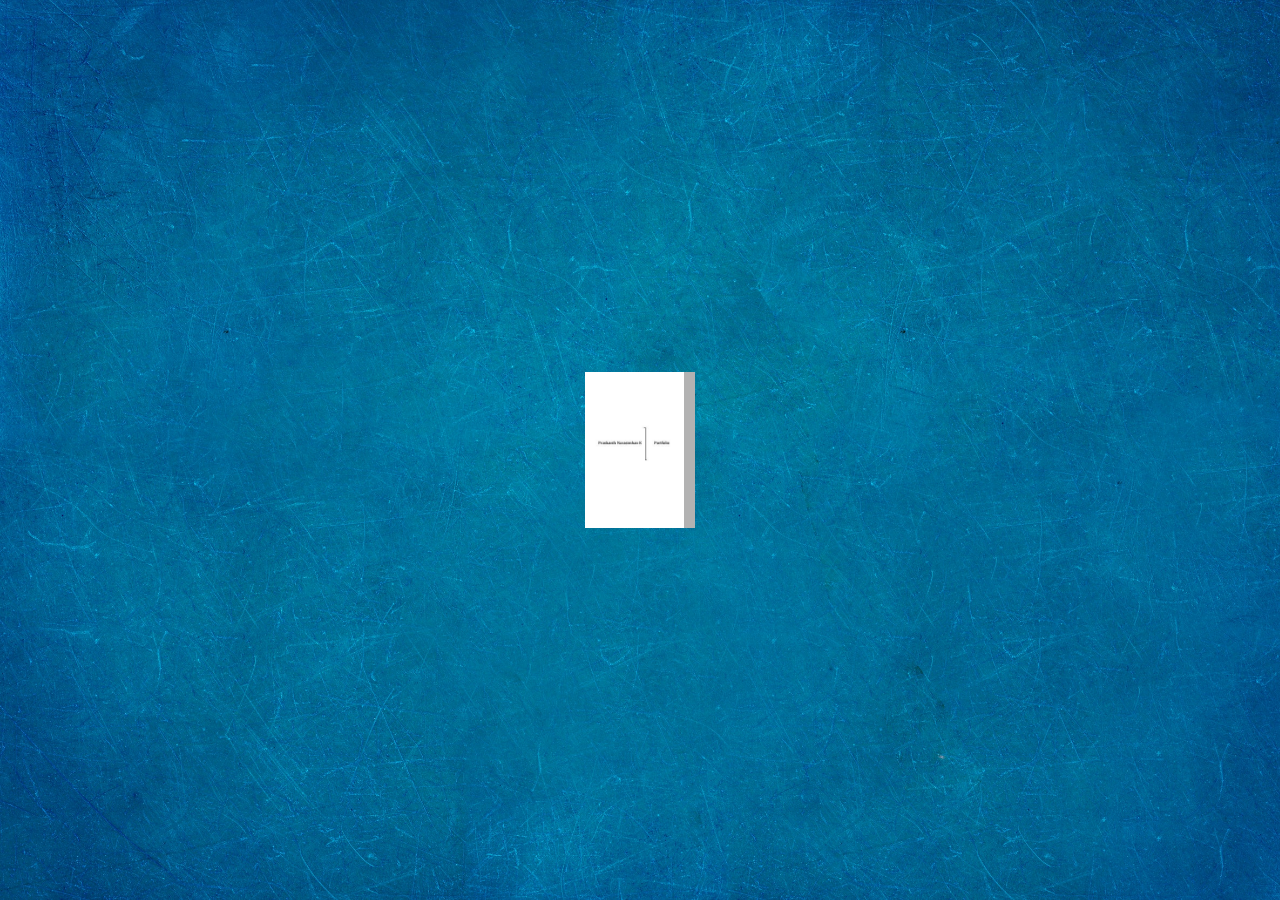
<file: flowpaper.html>
<!doctype html>
<html>
<head>
    <meta http-equiv="Content-Type" content="text/html; charset=utf-8" />
    <meta name="viewport" content="initial-scale=1,user-scalable=0,maximum-scale=1,width=device-width" />
    <meta content="IE=Edge" http-equiv="X-UA-Compatible" />
    <meta name="format-detection" content="telephone=no"/>
    <meta property="og:title" content="Prashanth_Portfolio" />
    <meta name="twitter:title" content="Prashanth_Portfolio" />
    <meta name="twitter:image:src" content="docs/Prashanth_portfolio.pdf_1_thumb.jpg" />
    <meta name="twitter:card" content="player">
    <meta name="twitter:player" content="">
    <meta name="twitter:player:width" content="400">
    <meta name="twitter:player:height" content="300">

    <meta property="og:url" content="" />
    <meta property="og:image" content="docs/Prashanth_portfolio.pdf_1_thumb.jpg" />    
    <meta property="og:image:width" content="119" /> 
    <meta property="og:image:height" content="168" /> 
    
    <style type="text/css" media="screen">
        html, body	{ height:100%; }
        body { margin:0; padding:0; overflow:auto; }
        #flashContent { display:none; }
    </style>
    <link rel="stylesheet" type="text/css" href="css/flowpaper.css" />
    
    <script type="text/javascript" src="js/jquery.min.js"></script>
    <script type="text/javascript" src="js/jquery.extensions.min.js"></script>
    <!--[if gte IE 10 | !IE ]><!-->
    <script type="text/javascript" src="js/three.min.js"></script>
    <!--<![endif]-->
    <script type="text/javascript" src="js/flowpaper.js"></script>
    <script type="text/javascript" src="js/flowpaper_handlers.js"></script>
    <title>Prashanth_Portfolio</title>
</head>
<body>
<div id="documentViewer" class="flowpaper_viewer" style="position:absolute;;width:100%;height:100%;background-color:#222222;;"></div>
<script type="text/javascript">
    // viewer start
    $('#documentViewer').FlowPaperViewer(
            { config : {
                PDFFile                 : 'docs/Prashanth_portfolio.pdf?reload=1550814441089',
                IMGFiles                : 'docs/Prashanth_portfolio.pdf_{page}.jpg?reload=1550814441089',
                HighResIMGFiles         : '',
                JSONFile                : 'docs/Prashanth_portfolio.pdf_{page}.bin?reload=1550814441089',
                JSONDataType            : 'lz',
                ThumbIMGFiles           : 'docs/Prashanth_portfolio.pdf_{page}_thumb.jpg?reload=1550814441089',
                SWFFile                 : '',
                FontsToLoad             : ["g_font_1","g_font_2","g_font_3","g_font_4","g_font_7","g_font_9","g_font_10","g_font_11","g_font_12","g_font_15","g_font_16"],

                Scale                   : 0.1,
                ZoomTransition          : 'easeOut',
                ZoomTime                : 0.4,
                ZoomInterval            : 0.1,
                FitPageOnLoad           : true,
                FitWidthOnLoad          : false,
                AutoAdjustPrintSize     : true,
                PrintPaperAsBitmap      : false,
                AutoDetectLinks         : false,
                ImprovedAccessibility   : false,
                FullScreenAsMaxWindow   : false,
                ProgressiveLoading      : false,
                MinZoomSize             : 0.1,
                MaxZoomSize             : 10,
                SearchMatchAll          : true,
                InitViewMode            : 'Zine',
                RTLMode                 : false,
                RenderingOrder          : 'html,html',
                StartAtPage             : 1,
                EnableWebGL             : true,
                PreviewMode             : '',
                PublicationTitle        : 'Prashanth_Portfolio',
                LinkTarget              : 'New window',
                MixedMode               : true,

                UIConfig                : 'UI_Zine.xml?reload=1550814441090',
                BrandingLogo            : '',
                BrandingUrl             : '',

                WMode                   : 'transparent',

                key                     : '#V2ZzcWBFX1pcSxhxAklEWFVeZw',
                TrackingNumber          : '',
                localeDirectory         : 'locale/',
                localeChain             : 'en_US'
            }}
    );
    // viewer end

    var url = window.location.href.toString();
    if(location.length==0){
        url = document.URL.toString();
    }
    if(url.indexOf("file:")>=0){
        jQuery('#documentViewer').html("<div style='position:relative;background-color:#ffffff;width:420px;font-family:Verdana;font-size:10pt;left:22%;top:20%;padding: 10px 10px 10px 10px;border-style:solid;border-width:5px;'><img src='[data-uri]%3D%3D'>&nbsp;<b>You are trying to use FlowPaper from a local directory.</b><br/><br/> Use the 'View in browser' button in the Desktop Publisher publish & preview dialog window to preview your publication or copy the contents of your publication directory to a web server and access this html file through a http:// url.</div>");
    }
</script>
</body>
</html>
</file>
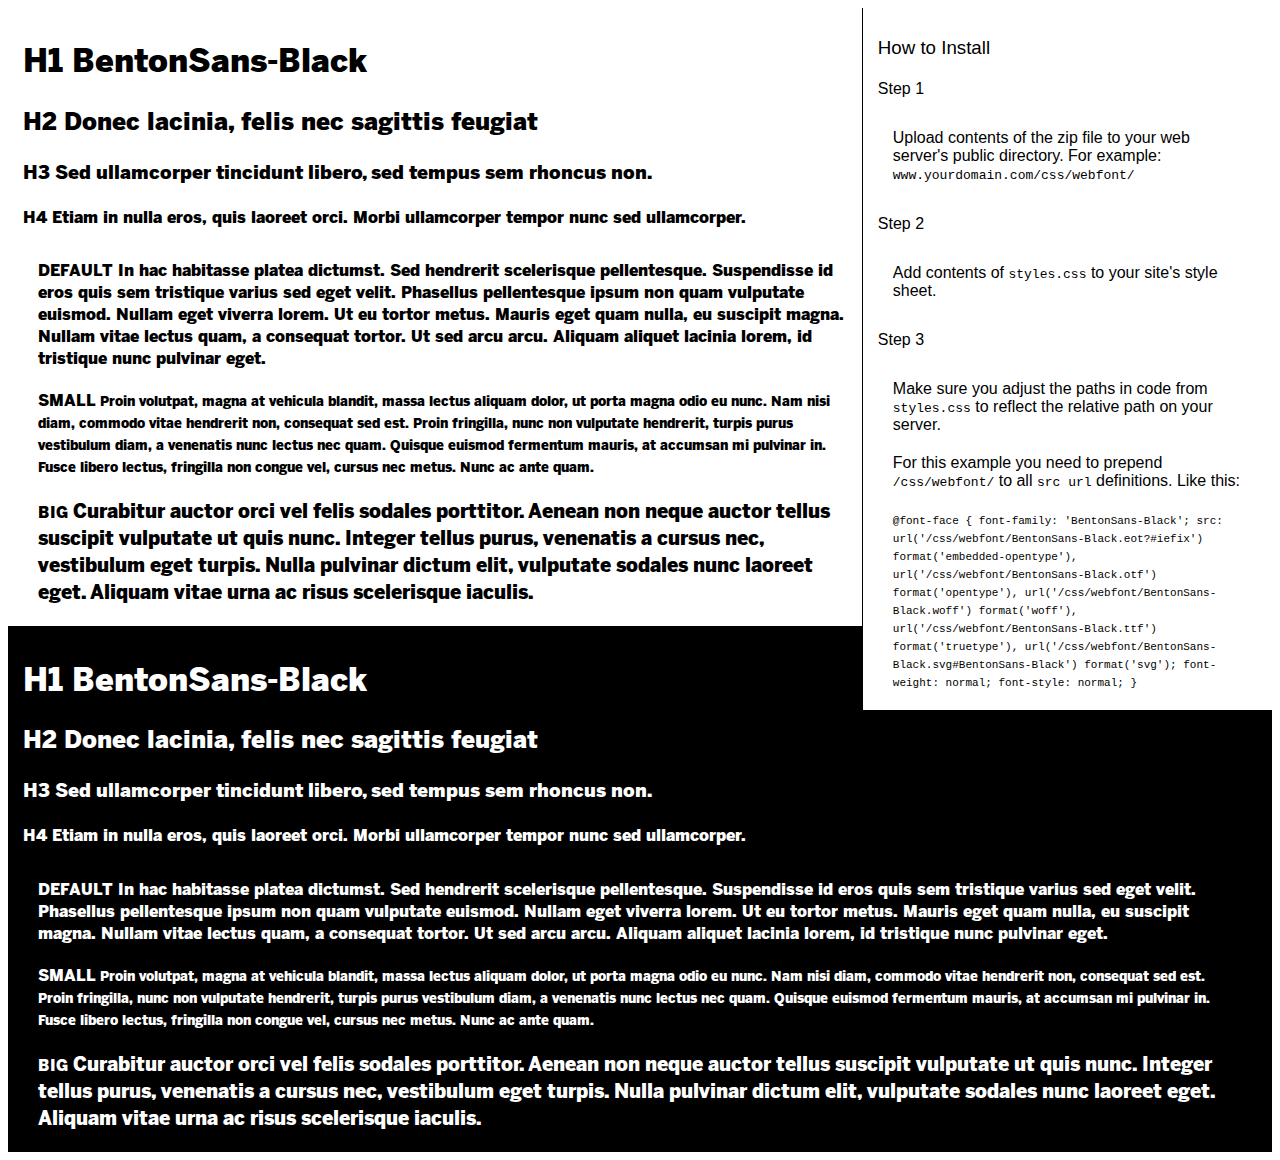
<file: assets/fonts/BentonSans-Black/preview.html>
<!DOCTYPE html>
<html>
<head>
<title>
BentonSans-Black
 - Web font preview
</title>
<style type='text/css'>

@font-face {
  font-family: 'BentonSans-Black';
  src: url('BentonSans-Black.eot?#iefix') format('embedded-opentype'),  url('BentonSans-Black.otf')  format('opentype'),
	     url('BentonSans-Black.woff') format('woff'), url('BentonSans-Black.ttf')  format('truetype'), url('BentonSans-Black.svg#BentonSans-Black') format('svg');
  font-weight: normal;
  font-style: normal;
}

body { font-family: 'BentonSans-Black' !important; }
h1, h2, h3, h4 { font-weight: normal; }
.reg { color:black; background:white; }
.inverse { color:white; background:black; }
div { padding: 10px 15px; }
.right { background:white; width:30%; float: right; font-family: sans-serif; border: 1px solid black; border-width: 0 0 1px 1px;}
</style>
</head>
<body>
<div class='right'>
<h3>How to Install</h3>
<h4>Step 1</h4>
<div>
Upload contents of the zip file to your web server's public directory. For example:
<code>www.yourdomain.com/css/webfont/</code>
</div>
<h4>Step 2</h4>
<div>
Add contents of
<code>styles.css</code>
to your site's style sheet.
</div>
<h4>Step 3</h4>
<div>
Make sure you adjust the paths in code from
<code>styles.css</code>
to reflect the relative path on your server.
</div>
<div>
For this example you need to prepend
<code>/css/webfont/</code>
to all
<code>src url</code>
definitions. Like this:
</div>
<div>
<code style='font-size:11px;'>@font-face {
  font-family: 'BentonSans-Black';
  src: url('/css/webfont/BentonSans-Black.eot?#iefix') format('embedded-opentype'),  url('/css/webfont/BentonSans-Black.otf')  format('opentype'),
	     url('/css/webfont/BentonSans-Black.woff') format('woff'), url('/css/webfont/BentonSans-Black.ttf')  format('truetype'), url('/css/webfont/BentonSans-Black.svg#BentonSans-Black') format('svg');
  font-weight: normal;
  font-style: normal;
}</code>
</div>
</div>
<div class='reg'>
<h1>
H1
BentonSans-Black
</h1>
<h2>
H2
Donec lacinia, felis nec sagittis feugiat
</h2>
<h3>
H3
Sed ullamcorper tincidunt libero, sed tempus sem rhoncus non.
</h3>
<h4>
H4
Etiam in nulla eros, quis laoreet orci. Morbi ullamcorper tempor nunc sed ullamcorper.
</h4>
<div>
DEFAULT
In hac habitasse platea dictumst. Sed hendrerit scelerisque pellentesque. Suspendisse id eros quis sem tristique varius sed eget velit. Phasellus pellentesque ipsum non quam vulputate euismod. Nullam eget viverra lorem. Ut eu tortor metus. Mauris eget quam nulla, eu suscipit magna. Nullam vitae lectus quam, a consequat tortor. Ut sed arcu arcu. Aliquam aliquet lacinia lorem, id tristique nunc pulvinar eget.
</div>
<div>
SMALL
<small>
Proin volutpat, magna at vehicula blandit, massa lectus aliquam dolor, ut porta magna odio eu nunc. Nam nisi diam, commodo vitae hendrerit non, consequat sed est. Proin fringilla, nunc non vulputate hendrerit, turpis purus vestibulum diam, a venenatis nunc lectus nec quam. Quisque euismod fermentum mauris, at accumsan mi pulvinar in. Fusce libero lectus, fringilla non congue vel, cursus nec metus. Nunc ac ante quam.
</small>
</div>
<div>
BIG
<big>
Curabitur auctor orci vel felis sodales porttitor. Aenean non neque auctor tellus suscipit vulputate ut quis nunc. Integer tellus purus, venenatis a cursus nec, vestibulum eget turpis. Nulla pulvinar dictum elit, vulputate sodales nunc laoreet eget. Aliquam vitae urna ac risus scelerisque iaculis.
</big>
</div>

</div>
<div class='inverse'>
<h1>
H1
BentonSans-Black
</h1>
<h2>
H2
Donec lacinia, felis nec sagittis feugiat
</h2>
<h3>
H3
Sed ullamcorper tincidunt libero, sed tempus sem rhoncus non.
</h3>
<h4>
H4
Etiam in nulla eros, quis laoreet orci. Morbi ullamcorper tempor nunc sed ullamcorper.
</h4>
<div>
DEFAULT
In hac habitasse platea dictumst. Sed hendrerit scelerisque pellentesque. Suspendisse id eros quis sem tristique varius sed eget velit. Phasellus pellentesque ipsum non quam vulputate euismod. Nullam eget viverra lorem. Ut eu tortor metus. Mauris eget quam nulla, eu suscipit magna. Nullam vitae lectus quam, a consequat tortor. Ut sed arcu arcu. Aliquam aliquet lacinia lorem, id tristique nunc pulvinar eget.
</div>
<div>
SMALL
<small>
Proin volutpat, magna at vehicula blandit, massa lectus aliquam dolor, ut porta magna odio eu nunc. Nam nisi diam, commodo vitae hendrerit non, consequat sed est. Proin fringilla, nunc non vulputate hendrerit, turpis purus vestibulum diam, a venenatis nunc lectus nec quam. Quisque euismod fermentum mauris, at accumsan mi pulvinar in. Fusce libero lectus, fringilla non congue vel, cursus nec metus. Nunc ac ante quam.
</small>
</div>
<div>
BIG
<big>
Curabitur auctor orci vel felis sodales porttitor. Aenean non neque auctor tellus suscipit vulputate ut quis nunc. Integer tellus purus, venenatis a cursus nec, vestibulum eget turpis. Nulla pulvinar dictum elit, vulputate sodales nunc laoreet eget. Aliquam vitae urna ac risus scelerisque iaculis.
</big>
</div>

</div>
</body>
</html>
</file>
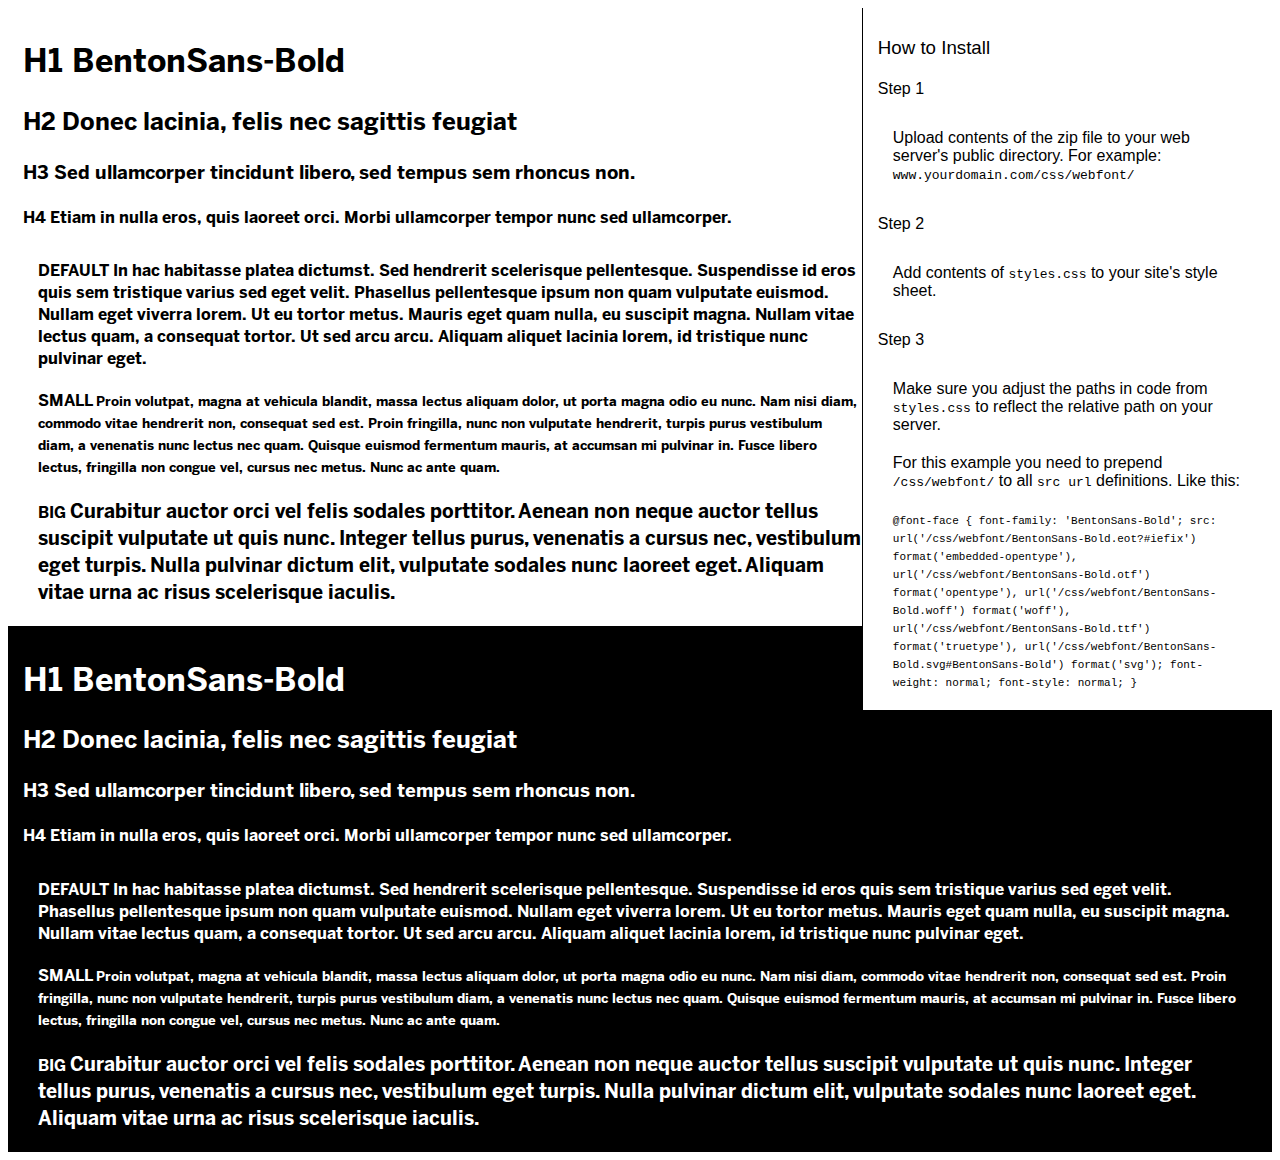
<file: assets/fonts/BentonSans-Bold/preview.html>
<!DOCTYPE html>
<html>
<head>
<title>
BentonSans-Bold
 - Web font preview
</title>
<style type='text/css'>

@font-face {
  font-family: 'BentonSans-Bold';
  src: url('BentonSans-Bold.eot?#iefix') format('embedded-opentype'),  url('BentonSans-Bold.otf')  format('opentype'),
	     url('BentonSans-Bold.woff') format('woff'), url('BentonSans-Bold.ttf')  format('truetype'), url('BentonSans-Bold.svg#BentonSans-Bold') format('svg');
  font-weight: normal;
  font-style: normal;
}

body { font-family: 'BentonSans-Bold' !important; }
h1, h2, h3, h4 { font-weight: normal; }
.reg { color:black; background:white; }
.inverse { color:white; background:black; }
div { padding: 10px 15px; }
.right { background:white; width:30%; float: right; font-family: sans-serif; border: 1px solid black; border-width: 0 0 1px 1px;}
</style>
</head>
<body>
<div class='right'>
<h3>How to Install</h3>
<h4>Step 1</h4>
<div>
Upload contents of the zip file to your web server's public directory. For example:
<code>www.yourdomain.com/css/webfont/</code>
</div>
<h4>Step 2</h4>
<div>
Add contents of
<code>styles.css</code>
to your site's style sheet.
</div>
<h4>Step 3</h4>
<div>
Make sure you adjust the paths in code from
<code>styles.css</code>
to reflect the relative path on your server.
</div>
<div>
For this example you need to prepend
<code>/css/webfont/</code>
to all
<code>src url</code>
definitions. Like this:
</div>
<div>
<code style='font-size:11px;'>@font-face {
  font-family: 'BentonSans-Bold';
  src: url('/css/webfont/BentonSans-Bold.eot?#iefix') format('embedded-opentype'),  url('/css/webfont/BentonSans-Bold.otf')  format('opentype'),
	     url('/css/webfont/BentonSans-Bold.woff') format('woff'), url('/css/webfont/BentonSans-Bold.ttf')  format('truetype'), url('/css/webfont/BentonSans-Bold.svg#BentonSans-Bold') format('svg');
  font-weight: normal;
  font-style: normal;
}</code>
</div>
</div>
<div class='reg'>
<h1>
H1
BentonSans-Bold
</h1>
<h2>
H2
Donec lacinia, felis nec sagittis feugiat
</h2>
<h3>
H3
Sed ullamcorper tincidunt libero, sed tempus sem rhoncus non.
</h3>
<h4>
H4
Etiam in nulla eros, quis laoreet orci. Morbi ullamcorper tempor nunc sed ullamcorper.
</h4>
<div>
DEFAULT
In hac habitasse platea dictumst. Sed hendrerit scelerisque pellentesque. Suspendisse id eros quis sem tristique varius sed eget velit. Phasellus pellentesque ipsum non quam vulputate euismod. Nullam eget viverra lorem. Ut eu tortor metus. Mauris eget quam nulla, eu suscipit magna. Nullam vitae lectus quam, a consequat tortor. Ut sed arcu arcu. Aliquam aliquet lacinia lorem, id tristique nunc pulvinar eget.
</div>
<div>
SMALL
<small>
Proin volutpat, magna at vehicula blandit, massa lectus aliquam dolor, ut porta magna odio eu nunc. Nam nisi diam, commodo vitae hendrerit non, consequat sed est. Proin fringilla, nunc non vulputate hendrerit, turpis purus vestibulum diam, a venenatis nunc lectus nec quam. Quisque euismod fermentum mauris, at accumsan mi pulvinar in. Fusce libero lectus, fringilla non congue vel, cursus nec metus. Nunc ac ante quam.
</small>
</div>
<div>
BIG
<big>
Curabitur auctor orci vel felis sodales porttitor. Aenean non neque auctor tellus suscipit vulputate ut quis nunc. Integer tellus purus, venenatis a cursus nec, vestibulum eget turpis. Nulla pulvinar dictum elit, vulputate sodales nunc laoreet eget. Aliquam vitae urna ac risus scelerisque iaculis.
</big>
</div>

</div>
<div class='inverse'>
<h1>
H1
BentonSans-Bold
</h1>
<h2>
H2
Donec lacinia, felis nec sagittis feugiat
</h2>
<h3>
H3
Sed ullamcorper tincidunt libero, sed tempus sem rhoncus non.
</h3>
<h4>
H4
Etiam in nulla eros, quis laoreet orci. Morbi ullamcorper tempor nunc sed ullamcorper.
</h4>
<div>
DEFAULT
In hac habitasse platea dictumst. Sed hendrerit scelerisque pellentesque. Suspendisse id eros quis sem tristique varius sed eget velit. Phasellus pellentesque ipsum non quam vulputate euismod. Nullam eget viverra lorem. Ut eu tortor metus. Mauris eget quam nulla, eu suscipit magna. Nullam vitae lectus quam, a consequat tortor. Ut sed arcu arcu. Aliquam aliquet lacinia lorem, id tristique nunc pulvinar eget.
</div>
<div>
SMALL
<small>
Proin volutpat, magna at vehicula blandit, massa lectus aliquam dolor, ut porta magna odio eu nunc. Nam nisi diam, commodo vitae hendrerit non, consequat sed est. Proin fringilla, nunc non vulputate hendrerit, turpis purus vestibulum diam, a venenatis nunc lectus nec quam. Quisque euismod fermentum mauris, at accumsan mi pulvinar in. Fusce libero lectus, fringilla non congue vel, cursus nec metus. Nunc ac ante quam.
</small>
</div>
<div>
BIG
<big>
Curabitur auctor orci vel felis sodales porttitor. Aenean non neque auctor tellus suscipit vulputate ut quis nunc. Integer tellus purus, venenatis a cursus nec, vestibulum eget turpis. Nulla pulvinar dictum elit, vulputate sodales nunc laoreet eget. Aliquam vitae urna ac risus scelerisque iaculis.
</big>
</div>

</div>
</body>
</html>
</file>
<file: css/flowpaper.css>
/* General, recommended page style settings  */
::selection { background:rgba(60,120,180,0.3); }
::-moz-selection { background:rgba(60,120,180,0.3); }

/* FlowPaper general styles */
.flowpaper_toolbarstd > input {-moz-box-sizing: border-box;-webkit-box-sizing: border-box;box-sizing: border-box;}
.flowpaper_toolbarios > input {-moz-box-sizing: border-box;-webkit-box-sizing: border-box;box-sizing: border-box;}
.flowpaper_floatright { float:right; margin-left:3px; margin-top:0px; padding-left: 1px; padding-right:1px; padding-top:1px; padding-bottom:1px; border: 1px solid transparent; }
.flowpaper_floatright:hover { border: 1px solid #496487; }
.flowpaper_grab {cursor: -moz-grab;}
.flowpaper_grabbing {cursor: -moz-grabbing;}
.flowpaper_hidden {display: none;}
.flowpaper_noopa {opacity:0; filter: alpha(opacity=0); -ms-filter:"progid:DXImageTransform.Microsoft.Alpha(Opacity=0)"}
.flowpaper_printFrame{position:absolute;left:-1000px;top:6000px;border-width:0px;border-style:none;width:1000px;height:1000px;}

/* FlowPaper text layer styles */
.flowpaper_textLayer {position: absolute;left: 0;top: 0;right: 0;bottom: 0;color: #000;}
.flowpaper_textLayer > div {color: transparent;position: absolute;line-height:1.3;}
.flowpaper_selected {}
.flowpaper_selected_default {background-color: #3c78b4; opacity:.4; filter: alpha(opacity=40); -ms-filter:"progid:DXImageTransform.Microsoft.Alpha(Opacity=40)"}
.flowpaper_selected_yellow {background-color:#fff774; opacity:.3; filter: alpha(opacity=30); -ms-filter:"progid:DXImageTransform.Microsoft.Alpha(Opacity=30)"}
.flowpaper_selected_orange {background-color:#facd56; opacity:.3; filter: alpha(opacity=30); -ms-filter:"progid:DXImageTransform.Microsoft.Alpha(Opacity=30)"}
.flowpaper_selected_green {background-color:#c2f785; opacity:.3; filter: alpha(opacity=30); -ms-filter:"progid:DXImageTransform.Microsoft.Alpha(Opacity=30)"}
.flowpaper_selected_blue {background-color:#9cdcff; opacity:.3; filter: alpha(opacity=30); -ms-filter:"progid:DXImageTransform.Microsoft.Alpha(Opacity=30)"}
.flowpaper_selected_selected {background-color:#444444; opacity:.3; filter: alpha(opacity=30); -ms-filter:"progid:DXImageTransform.Microsoft.Alpha(Opacity=30)"}
.flowpaper_selected_hover {background-color:#444444; opacity:.3; filter: alpha(opacity=30); -ms-filter:"progid:DXImageTransform.Microsoft.Alpha(Opacity=30)"; cursor:pointer;}
.flowpaper_selected_strikeout {background-color:#fb5450; opacity:.6; filter: alpha(opacity=60); -ms-filter:"progid:DXImageTransform.Microsoft.Alpha(Opacity=60)"}
.flowpaper_selected_searchmatch {  }
.flowpaper_tmpselected {background-color: #3c78b4; opacity:.3; filter: alpha(opacity=30); -ms-filter:"progid:DXImageTransform.Microsoft.Alpha(Opacity=30)"}
.flowpaper_pageword{position:absolute;z-index:10;color:transparent;}
.flowpaper_selector{position:absolute;left:-1000px;top:-10px;border-width:0px;border-style:none;width:0px;height:0px;}
.flowpaper_custom_logo{-moz-user-select:none;-webkit-user-select:none;right:0px;bottom:0px;position:absolute;bottom:0px;right:0px;position:absolute;margin-top:0px;margin-right:10px;z-index:99}

/* FlowPaper specific styles for pages */
.flowpaper_viewer {height: 100%;width: 100%; -moz-user-select:none;-webkit-user-select:none;-ms-user-select:none;user-select: none;}
.flowpaper_viewer_container > * {-moz-user-select:none;-webkit-user-select:none;-ms-user-select:none;user-select: none;}
.flowpaper_initloader {padding-bottom:21px;position:absolute;left:0px;top:0px;width:100%;height:100%;}
.flowpaper_initloader_title {font-family: Verdana; font-size: 14px; }
.flowpaper_initloader_panel {font-family: Verdana; font-size: 10px; padding-top:0px;padding-left:10px;position:relative;top:40%;background-color:#ffffff;width:190px;height:49px;-moz-border-radius-topleft: 10px;border-top-left-radius: 10px;-moz-border-radius-bottomleft: 10px;border-bottom-left-radius: 10px; -moz-border-radius-topright: 10px;border-top-right-radius: 10px; -moz-border-radius-bottomright: 10px;border-bottom-right-radius: 10px;opacity:.9; filter: alpha(opacity=90); -ms-filter:"progid:DXImageTransform.Microsoft.Alpha(Opacity=90)"}
.flowpaper_loaderIcon{background-image : url([data-uri]%3D); background-repeat: no-repeat;width: auto;height: auto;margin: 0;padding: 0;}
.flowpaper_pages {clear: both; cursor:default;  }
.flowpaper_page > a:hover {opacity:0.4; filter: alpha(opacity=40); -ms-filter:"progid:DXImageTransform.Microsoft.Alpha(Opacity=40)"}
.flowpaper_linkhint {opacity:0.25; filter: alpha(opacity=25); -ms-filter:"progid:DXImageTransform.Microsoft.Alpha(Opacity=25)"}
.flowpaper_page .flowpaper_border { box-shadow: 0px 4px 5px #000;-moz-box-shadow: 0px 4px 5px #000;-webkit-box-shadow: 0px 4px 5px #000;background-color:white;}
.flowpaper_page {clear: both;margin-bottom: 0.5em;cursor:default; }
.flowpaper_page_zoomIn {cursor: -webkit-zoom-in; cursor: -moz-zoom-in;}
.flowpaper_page_zoomOut {cursor: -webkit-zoom-out; cursor: -moz-zoom-out;}
.flowpaper_page_dragPage {cursor: pointer; cursor: pointer;}
.flowpaper_pixel_background{background-image : url([data-uri]);}
.flowpaper_pixel_imagesrc{content:url([data-uri]);}
.flowpaper_thumbitem:hover{background-color:transparent;}


/* FlowPaper specific styles for the toolbar */
.flowpaper_toolbarstd {
	display:inline-block;
	margin-left:5%;
	margin-bottom:3px;

	height:29px; border-style:solid; border-width:0px;
	z-index:100;
    background-color:#555555;
}
.flowpaper_toolbarios {
	-moz-border-radius: 6px;
  	border-radius: 6px;
  	margin-left:5%;
    padding-right:10px;
    white-space: nowrap;
	height:46px; z-index:100;margin-bottom:3px;
	border-color:#000000;
    display:inline-block;
	}

.flowpaper_toolbarios_gradients{
    background-image: linear-gradient(bottom, rgb(43,43,43) 16%, rgb(60,60,60) 63%, rgb(79,79,79) 87%);
    background-image: -o-linear-gradient(bottom, rgb(43,43,43) 16%, rgb(60,60,60) 63%, rgb(79,79,79) 87%);
    background-image: -moz-linear-gradient(bottom, rgb(43,43,43) 16%, rgb(60,60,60) 63%, rgb(79,79,79) 87%);
    background-image: -webkit-linear-gradient(bottom, rgb(43,43,43) 16%, rgb(60,60,60) 63%, rgb(79,79,79) 87%);
    background-image: -ms-linear-gradient(bottom, rgb(43,43,43) 16%, rgb(60,60,60) 63%, rgb(79,79,79) 87%);

    background-image: -webkit-gradient(
        linear,
        left bottom,
        left top,
        color-stop(0.16, rgb(78,78,78)),
        color-stop(0.63, rgb(88,88,88)),
        color-stop(0.87, rgb(112,112,112))
    );
}

.flowpaper_zine_page_right_noshadow{

}

.flowpaper_zine_page_left_noshadow{

}

.flowpaper_zine_page_right{
    background-image: linear-gradient(right , rgba(255,255,255,0) 93%, rgba(125,124,125,0.1) 30%, rgba(125,124,125,0.3) 100%);
    background-image: -o-linear-gradient(right , rgba(255,255,255,0) 93%, rgba(125,124,125,0.3) 100%);
    background-image: -moz-linear-gradient(right , rgba(255,255,255,0) 93%, rgba(125,124,125,0.3) 100%);
    background-image: -webkit-linear-gradient(right , rgba(255,255,255,0) 93%, rgba(125,124,125,0.3) 100%);
    background-image: -ms-linear-gradient(right , rgba(255,255,255,0) 96%, rgba(125,124,125,0.1) 30%, rgba(125,124,125,0.3) 100%);

    background-image: -webkit-gradient(
        linear,
        right bottom,
        left bottom,
        color-stop(0.93, rgba(255,255,255,0)),
        color-stop(1, rgba(125,124,125,0.3))
    );


    background-size:65% 100%;
    background-repeat:no-repeat;
    background-position-x:0% 0%;
}
.flowpaper_zine_page_left{
    background-image: linear-gradient(left , rgba(255,255,255,0) 93%, rgba(125,124,125,0.1) 30%, rgba(125,124,125,0.3) 100%);
    background-image: -o-linear-gradient(left , rgba(255,255,255,0) 93%, rgba(125,124,125,0.3) 100%);
    background-image: -moz-linear-gradient(left , rgba(255,255,255,0) 93%, rgba(125,124,125,0.3) 100%);
    background-image: -webkit-linear-gradient(left , rgba(255,255,255,0) 93%, rgba(125,124,125,0.3) 100%);
    background-image: -ms-linear-gradient(left , rgba(255,255,255,0) 96%, rgba(125,124,125,0.1) 30%, rgba(125,124,125,0.3) 100%);

    background-image: -webkit-gradient(
        linear,
        left bottom,
        right bottom,
        color-stop(0.93, rgba(255,255,255,0)),
        color-stop(1, rgba(125,124,125,0.3))
    );

    background-size:65% 100%;
    background-repeat:no-repeat;
    background-position:100% 0%;
}

.flowpaper_shadow{
    -webkit-transition: -webkit-box-shadow 0.5s;
    -moz-transition: -moz-box-shadow 0.5s;
    -o-transition: -webkit-box-shadow 0.5s;
    -ms-transition: -ms-box-shadow 0.5s;

    -webkit-box-shadow:0 0 10px #999;
    -moz-box-shadow:0 0 10px #999;
    -ms-box-shadow:0 0 10px #999;
    -o-box-shadow:0 0 10px #999;
    box-shadow:0 0 10px #999;
}

.flowpaper_tbbutton { float:left; margin-left:1px; margin-bottom:10px; margin-top:6px; margin-right:8px; padding-left: 1px; padding-right:1px; padding-top:1px; padding-bottom:1px; border: 1px solid transparent; }
.flowpaper_tbbutton_pressed {opacity:0.4; filter: alpha(opacity=40); -ms-filter:"progid:DXImageTransform.Microsoft.Alpha(Opacity=40)"}
.flowpaper_tbbutton_disabled {opacity:0.4; filter: alpha(opacity=40); -ms-filter:"progid:DXImageTransform.Microsoft.Alpha(Opacity=40)"}
.flowpaper_tbbutton_large { float:left; margin-left:3px; margin-top:1px; padding-left: 1px; padding-right:1px; padding-top:1px; padding-bottom:1px; border: 1px solid transparent; -moz-border-radius: 7px;  border-radius: 7px;}
.flowpaper_tbbutton:hover { border: 1px solid #ffffff;}
.flowpaper_tbtextbutton { background-position: left center; background-repeat: no-repeat; padding-left:20px; position:relative;float:left; margin-left:2px; padding-right:5px; padding-top:1px; padding-bottom:3px; border: 1px solid transparent; font-family: Verdana; font-size: 10px; height:14px;vertical-align:middle}
.flowpaper_tbtextbutton:hover { border: 1px solid #496487; float:left; font-family: Verdana; font-size: 10px; cursor:default;}
.flowpaper_tbtextbutton_pressed { background-image: -ms-linear-gradient(bottom right, #C5E4FC 0%, #B6C8DF 100%);background-image: -moz-linear-gradient(bottom right, #C5E4FC 0%, #B6C8DF 100%);background-image: -o-linear-gradient(bottom right, #C5E4FC 0%, #B6C8DF 100%);background-image: -webkit-gradient(linear, right bottom, left top, color-stop(0, #C5E4FC), color-stop(1, #B6C8DF));background-image: -webkit-linear-gradient(bottom right, #C5E4FC 0%, #B6C8DF 100%);background-image: linear-gradient(bottom right, #C5E4FC 0%, #B6C8DF 100%);	}
.flowpaper_tbbutton:active { background-image:url([data-uri]);}
.flowpaper_tbseparator { float:left; margin-top:3px; padding-top:1px; padding-left:2px; padding-right:2px; }
.flowpaper_tbseparator_large { float:left; padding-top:3px; padding-left:7px; padding-right:7px; }
.flowpaper_tbbutton_fitmode_selected { background-color:#bbdaf3;}
.flowpaper_tbbutton_viewmode_selected { background-color:#bbdaf3;}
.flowpaper_tbbutton_cursormode_selected { background-color:#bbdaf3;}
.flowpaper_tbbutton_fullscreen_selected { background-color:#bbdaf3;}
.flowpaper_tbtextinput { float:left; font-family: Verdana; font-size: 10px; margin-top:4px; height:20px; border:1px solid #888; padding:3px;-moz-border-radius: 5px; border-radius: 5px;}
.flowpaper_tbtextinput_large { float:left; font-family: Verdana; font-size: 18px; margin-top:7px; height:31px; border:1px solid #888; padding:3px; -moz-border-radius: 7px;  border-radius: 7px; }
.flowpaper_tblabel { color:#ffffff;float:left; font-family: Verdana; font-size: 10px; height:14px; margin-top: 8px; margin-left:5px; width:29px; white-space: nowrap; }
.flowpaper_tblabel_large { float:left; font-family: Verdana; font-size: 18px; height:29px; margin-top: 11px; margin-left:5px; width:59px; color:#ffffff;}
.flowpaper_tbloader { float:right; margin-top:3px; margin-right:3px; }
.flowpaper_slider {top:8px; float:left; margin-left:4px; margin-right: 4px; width: 108px; position: relative;height: 12px;background-repeat:no-repeat;}
.flowpaper_slider .flowpaper_handle {position: absolute;width: 11px;height: 12px;color: #FFF;line-height: 10px;text-align: center;background-image:url([data-uri]) ; background-repeat:no-repeat; background-size: 100% 100%;}
.flowpaper_slider .disabled {}
.flowpaper_colorselector{float:left;border:1px solid #555555;width:16px;height:16px;}
.flowpaper_colorselector:hover{background-image:url([data-uri]%3D);background-position: center; background-repeat: no-repeat; }
.flowpaper_colorselector_2{float:left;border:1px solid #555555;width:16px;height:16px;}
.flowpaper_colorselector_2:hover{background-image:url([data-uri]%3D);background-position: center; background-repeat: no-repeat; }
.flowpaper_printdialog_button {-moz-box-shadow:inset 0px 1px 0px 0px #ffffff;-webkit-box-shadow:inset 0px 1px 0px 0px #ffffff;box-shadow:inset 0px 1px 0px 0px #ffffff;background:-webkit-gradient( linear, left top, left bottom, color-stop(0.05, #ededed), color-stop(1, #dfdfdf) );background:-moz-linear-gradient( center top, #ededed 5%, #dfdfdf 100% );filter:progid:DXImageTransform.Microsoft.gradient(startColorstr='#ededed', endColorstr='#dfdfdf');background-color:#ededed;-moz-border-radius:6px;-webkit-border-radius:6px;border-radius:6px;border:1px solid #dcdcdc;display:inline-block;color:#777777;font-family:arial;font-size:10px;font-weight:bold;padding:2px 24px;text-decoration:none;text-shadow:1px 1px 0px #ffffff;}
.flowpaper_printdialog_button:hover {background:-webkit-gradient( linear, left top, left bottom, color-stop(0.05, #dfdfdf), color-stop(1, #ededed) );background:-moz-linear-gradient( center top, #dfdfdf 5%, #ededed 100% );filter:progid:DXImageTransform.Microsoft.gradient(startColorstr='#dfdfdf', endColorstr='#ededed');background-color:#dfdfdf;}
.flowpaper_printdialog_button:active {position:relative;top:1px;}
.flowpaper_socialshare_button {-moz-box-shadow:inset 0px 1px 0px 0px #ffffff;-webkit-box-shadow:inset 0px 1px 0px 0px #ffffff;box-shadow:inset 0px 1px 0px 0px #ffffff;background:-webkit-gradient( linear, left top, left bottom, color-stop(0.05, #ededed), color-stop(1, #dfdfdf) );background:-moz-linear-gradient( center top, #ededed 5%, #dfdfdf 100% );filter:progid:DXImageTransform.Microsoft.gradient(startColorstr='#ededed', endColorstr='#dfdfdf');background-color:#ededed;-moz-border-radius:6px;-webkit-border-radius:6px;border-radius:6px;border:1px solid #dcdcdc;display:inline-block;color:#777777;font-family:arial;font-size:10px;font-weight:bold;padding:0px 3px;text-decoration:none;text-shadow:1px 1px 0px #ffffff;}
.flowpaper_socialshare_button:hover {background:-webkit-gradient( linear, left top, left bottom, color-stop(0.05, #dfdfdf), color-stop(1, #ededed) );background:-moz-linear-gradient( center top, #dfdfdf 5%, #ededed 100% );filter:progid:DXImageTransform.Microsoft.gradient(startColorstr='#dfdfdf', endColorstr='#ededed');background-color:#dfdfdf;}
.flowpaper_socialshare_button:active {position:relative;top:1px;}
.flowpaper_printdialog td{font-size:11px;border:0;padding: 5px 5px 5px 5px;}
.flowpaper_searchabstract_result{vertical-align: middle;display:table-cell;font-family: Verdana; font-size: 10px;width:100%;min-height:40px;height:40px;margin-bottom:17px;}
.flowpaper_searchabstract_result:hover{background-color:#999;cursor:pointer;}
.flowpaper_mark_link{box-shadow: 0px 2px 10px #ff0;opacity:0.18; filter: alpha(opacity=18); -ms-filter:"progid:DXImageTransform.Microsoft.Alpha(Opacity=18)";position:absolute;cursor:pointer;z-index:99;-webkit-backface-visibility:hidden;}
.flowpaper_mark_video{position:absolute;cursor:pointer;z-index:98;-webkit-backface-visibility:hidden; }
.flowpaper_mark_frame{position:absolute;cursor:pointer;z-index:98;-webkit-backface-visibility:hidden; }
.flowpaper_mark_image{position:absolute;cursor:pointer;z-index:98;-webkit-backface-visibility:hidden; }
.flowpaper_nojavascript_label{color:#888;font-family:Verdana;font-size:10px;position:relative;left:45%;top:50%;}

/* Modal styles */
.flowpaper_viewer_container > .modal-content {display:none;}
#simplemodal-overlay {background-color:#000; cursor:wait;}
#simplemodal-container {font: 11px/22px verdana, arial, sans-serif;height:230px; width:360px; color:#777; background-color:#fff; border:1px solid #000; }
#simplemodal-container .simplemodal-data {padding:8px;}
#simplemodal-container a {color:#000;}
#simplemodal-container a.modalCloseImg {background:url([data-uri]%3D) no-repeat; width:25px; height:29px; display:inline; z-index:3200; position:absolute; top:10px; right:-5px; cursor:pointer;}
#simplemodal-container h3 {color:#84b8d9;}

/* Fisheye */
.flowpaper_fisheye {
    display: block;
    top: 0px;
    width: 100%;
    text-align: center;
    overflow: hidden;
}

.flowpaper_fisheye ul {
    padding: 0px;
    list-style: none;
    line-height: 198px;
    text-align: center;
    white-space: nowrap;
    display: inline-block;
}

.flowpaper_fisheye ul:before,
.flowpaper_fisheye ul:after {
    content: "";
    color: transparent;
    display: inline-block;
    width: 0px;
    padding-top: 60px;
    margin-top: -60px;
    vertical-align: bottom;
}

/* Fisheye Icons */
.flowpaper_fisheye li {
    display: inline-block;
    vertical-align: bottom;
    margin: 0px;
    padding: 0px;
    position: relative;
    overflow: visible;
    padding-right:1px;

}

.flowpaper_fisheye li a {
/*    height: 153px; */
    display: inline-block;
    text-align: center;
    position: relative;
    vertical-align: bottom;
    text-decoration: none;
    color: #ffffff;
    white-space: normal;
    letter-spacing: normal;
    line-height: 1.3em;
    text-align: center;
    font-family: Arial;
    padding-top: 40px;
    margin-bottom: 5px;
    overflow: visible;
}

body.no_js .flowpaper_fisheye > li a:hover {
    width: 128px !important;
}

.flowpaper_fisheye li a span {
    position: relative;
    line-height: 1.3em;
    display: none;
    text-align: center;
    font-weight: bold;
    font-size: 80%;
    padding: 4px 12px;
    margin: 0px auto;
    top: -35px;

    border-radius: 7px;
    -moz-border-radius: 7px;
    -webkit-border-radius: 7px;
}

.flowpaper_fisheye > li a img, .flowpaper_fisheye canvas {
    height: auto;
    max-height:100%;
    width: 100%;
    image-rendering: optimizeQuality;
    -ms-interpolation-mode: bicubic;
    position: absolute;
    left: 0px;
    bottom: 10px;
    text-align: center;
    border: 0px none;
    margin-bottom: 15px;
}


.flowpaper_fisheye_panelLeft, .flowpaper_fisheye_panelRight{
    height: auto;
    width: 100%;
    image-rendering: optimizeQuality;
    -ms-interpolation-mode: bicubic;
    position: absolute;
    left: 0px;
    bottom: 10px;
    text-align: center;
    border: 0px none;
    margin-bottom: 15px;
}

.piemenu_root{
    position:absolute;
    left:0px;
    top:0px;
    display:none;
    width:100px;
    height:100px;
    border-radius: 50%;
    background-color : #ff0000;

    -moz-user-select:none;-webkit-user-select:none;-ms-user-select:none;user-select: none;
}

/* log in form and dialog below */
.flowpaper_publications  {
    margin-bottom: 20px;
    perspective: 280px;
    transform-style: preserve-3d;
}

.flowpaper_publication {
    width: 50%;
    display: inline-block;
    box-shadow: 5px 5px 20px rgba(51, 51, 51, 0);
    margin: 10px;
}

.flowpaper_publication img { vertical-align: middle; }

.flowpaper_publication_csstransforms3d  .flowpaper_publications {
    -moz-perspective: 280px;
    -moz-transform-style: preserve-3d;
    -webkit-transform-style: preserve-3d;
}

.flowpaper_publication_csstransforms3d  .flowpaper_publication {
    position: relative;
    outline: 1px solid transparent;
    -moz-perspective: 280px;
    -moz-transform: rotateY(-40deg);
    -webkit-transform: perspective(300) rotateY(-40deg);
    opacity:.0; filter: alpha(opacity=0); -ms-filter:"progid:DXImageTransform.Microsoft.Alpha(Opacity=0)";

box-shadow: none;
    margin: 0;
}

.flowpaper_publication_csstransforms3d  .flowpaper_publication img {
    position: relative;
    max-width: 100%;
}

.flowpaper_publication_csstransforms3d  .flowpaper_publication:before {
    width: 100%;
    left: 5.5%; /* flowpaper_publication width parameter */
    background-color: #777;
    box-shadow: 5px 5px 20px rgba(51, 51, 51, 1);
}

.flowpaper_publication_csstransforms3d  .flowpaper_publication:before,
.flowpaper_publication_csstransforms3d  .flowpaper_publication:after {
    position: absolute;
    top: 2%;
    height: 96%;
    content: ' ';
    z-index: -1;
}

.flowpaper_publication_csstransforms3d  .flowpaper_publication:after {
    width: 5%; /* flowpaper_publication width parameter */
    left: 100%;
    background-color: #EFEFEF;
    box-shadow: inset 0px 0px 5px #aaa;
    -moz-transform: rotateY(20deg);
    -webkit-transform: perspective(100) rotateY(20deg);
}

/* FlowPaper password form below */
.flowpaper_htmldialog {
    font: 13px/20px 'Helvetica Neue', Helvetica, Arial, sans-serif;
    color: #404040;
    position: relative;
    width: 280px;
    padding: 33px 25px 29px;
    background: white;
    border-bottom: 1px solid #c4c4c4;
    border-radius: 5px;
    -webkit-box-shadow: 0 1px 5px rgba(0, 0, 0, 0.25);
    box-shadow: 0 1px 5px rgba(0, 0, 0, 0.25);
}

.flowpaper_htmldialog:before, .flowpaper_htmldialog:after {
    content: '';
    position: absolute;
    bottom: 1px;
    left: 0;
    right: 0;
    height: 10px;
    background: inherit;
    border-bottom: 1px solid #d2d2d2;
    border-radius: 4px;
}

.flowpaper_htmldialog:after {
    bottom: 3px;
    border-color: #dcdcdc;
}

.flowpaper_htmldialog-title {
    margin: 0px -25px 25px;
    padding: 15px 25px;
    line-height: 35px;
    font-size: 20px;
    font-weight: 300;
    color: #aaa;
    text-align: center;
    text-shadow: 0 1px rgba(255, 255, 255, 0.75);
    background: #f7f7f7;
}

.flowpaper_htmldialog-title:before {
    content: '';
    position: absolute;
    top: 0;
    left: 0;
    right: 0;
    height: 8px;
    background: #aaa;
    border-radius: 5px 5px 0 0;
}

.flowpaper_htmldialog-input {
    font-family: inherit;
    color: inherit;
    -webkit-box-sizing: border-box;
    -moz-box-sizing: border-box;
    box-sizing: border-box;
    width: 100%;
    height: 50px;
    margin-bottom: 25px;
    padding: 0 15px 2px;
    font-size: 17px;
    background: white;
    border: 2px solid #ebebeb;
    border-radius: 4px;
    -webkit-box-shadow: inset 0 -2px #ebebeb;
    box-shadow: inset 0 -2px #ebebeb;
}

.flowpaper_htmldialog-input:focus {
    border-color: #62c2e4;
    outline: none;
    -webkit-box-shadow: inset 0 -2px #62c2e4;
    box-shadow: inset 0 -2px #62c2e4;
}

.flowpaper_htmldialog-lt-ie9 .flowpaper_htmldialog-input {
    line-height: 48px;
}

.flowpaper_htmldialog-button {
    position: relative;
    vertical-align: top;
    width: 100%;
    height: 54px;
    padding: 0;
    font-size: 22px;
    color: white;
    text-align: center;
    text-shadow: 0 1px 2px rgba(0, 0, 0, 0.25);
    background: #f0776c;
    border: 0;
    border-bottom: 2px solid #d76b60;
    border-radius: 5px;
    cursor: pointer;
    -webkit-box-shadow: inset 0 -2px #d76b60;
    box-shadow: inset 0 -2px #d76b60;
}
.flowpaper_htmldialog-button:active {
    top: 1px;
    outline: none;
    -webkit-box-shadow: none;
    box-shadow: none;
}

.flowpaper_searchabstracts_content::-webkit-scrollbar {
    -webkit-appearance: none;
    width: 7px;
    height: 7px;
}

.flowpaper_searchabstracts_content::-webkit-scrollbar-thumb {
    border-radius: 4px;
    background-color: rgba(0,0,0,.5);
    -webkit-box-shadow: 0 0 1px rgba(255,255,255,.5);
}

.flowpaper_viewer::-webkit-scrollbar {
    -webkit-appearance: none;
    width: 7px;
}
.flowpaper_viewer::-webkit-scrollbar-thumb {
    border-radius: 4px;
    background-color: rgba(0,0,0,.5);
    -webkit-box-shadow: 0 0 1px rgba(255,255,255,.5);
}

@media print{
    .flowpaper_viewer > * {
        -webkit-print-color-adjust: exact;
        -moz-print-color-adjust: exact;
        -ms-print-color-adjust: exact;
        print-color-adjust: exact;
        color-adjust:exact;
        position:absolute;
    }

    .flowpaper_textarea_contenteditable{
        display:none;
    }

    .flowpaper_note_textarea{
        border:3px dashed #000;
    }

}

.flowpaper_accordionLabel { color:#ffffff; font-family: Verdana; font-size: 10px; }

.flowpaper_accordionSkinClear, .flowpaper_accordionSkinClear ul {
    list-style:none;
    padding:0;
    margin-top:20px;
}
.flowpaper_accordionSkinClear ul {
    display:none;
    margin:0 0 0 10px;
}
.flowpaper_accordionSkinClear li {
    list-style:none;
    padding:5px 5px 5px 5px;
    line-height:12px;
}
.flowpaper_accordionSkinClear a {
    display:block;
    position:relative;
    text-decoration:none;
    cursor:pointer;
    padding:1px 0 1px 9px;
}
.flowpaper_accordionSkinClear a:before {
    content:'';
    width: 0;
    height: 0;
    border:0;
    border-top: 3px solid transparent;
    border-left: 4px solid transparent;
    border-bottom: 3px solid transparent;
    display:inline-block;
    position:absolute;
    top:5px;
    left:0px;
    margin:0 4px 0 0;
}
.flowpaper_accordionSkinClear a.harFull.harOpen:before {
    border:0;
    border-left: 3px solid transparent;
    border-top: 4px solid #fff;
    border-right: 3px solid transparent;
    top:7px;
}
.flowpaper_accordionSkinClear a.harFull:before {
    border:0;
    border-top: 3px solid transparent;
    border-left: 4px solid #fff;
    border-bottom: 3px solid transparent;
    top:5px;
}
.flowpaper_accordionSkinClear a:hover {
    text-decoration:underline;
}
.flowpaper_accordionSkinClear a.cur {
    color:#fff
}
.flowpaper_accordionSkinClear a.harOpen {
    color:#fff
}

.flowpaper-linkicon{
    position:absolute;
    width:100%;
    height:100%;
    background-repeat:no-repeat;
    background-position:50% 50%;
    z-index:999;
}

.flowpaper-linkicon-roundbg{
    background-image: url([data-uri]);
    background-repeat:no-repeat;
    background-position:50% 50%;
    background-size:24px;
}

.flowpaper-linkicon-url{
    background-size:12px;
    background-image:url('[data-uri]');
}

.flowpaper-linkicon-bookmark{
    background-size:12px;
    background-image:url('[data-uri]');
}

.flowpaper-linkicon-phone{
    background-size:12px;
    background-image:url('[data-uri]')
}

.flowpaper-linkicon-email{
    background-size:12px;
    backgrond-image:url('[data-uri]')
}

/* video.js styles */
.video-js .vjs-big-play-button .vjs-icon-placeholder:before,.video-js .vjs-modal-dialog,.vjs-button>.vjs-icon-placeholder:before,.vjs-modal-dialog .vjs-modal-dialog-content{position:absolute;top:0;left:0;width:100%;height:100%}.video-js .vjs-big-play-button .vjs-icon-placeholder:before,.vjs-button>.vjs-icon-placeholder:before{text-align:center}@font-face{font-family:VideoJS;src:url(font/VideoJS.eot?#iefix) format("eot")}@font-face{font-family:VideoJS;src:url([data-uri]) format("woff"),url([data-uri]) format("truetype");font-weight:400;font-style:normal}.video-js .vjs-big-play-button .vjs-icon-placeholder:before,.video-js .vjs-play-control .vjs-icon-placeholder,.vjs-icon-play{font-family:VideoJS;font-weight:400;font-style:normal}.video-js .vjs-big-play-button .vjs-icon-placeholder:before,.video-js .vjs-play-control .vjs-icon-placeholder:before,.vjs-icon-play:before{content:"\f101"}.vjs-icon-play-circle{font-family:VideoJS;font-weight:400;font-style:normal}.vjs-icon-play-circle:before{content:"\f102"}.video-js .vjs-play-control.vjs-playing .vjs-icon-placeholder,.vjs-icon-pause{font-family:VideoJS;font-weight:400;font-style:normal}.video-js .vjs-play-control.vjs-playing .vjs-icon-placeholder:before,.vjs-icon-pause:before{content:"\f103"}.video-js .vjs-mute-control.vjs-vol-0 .vjs-icon-placeholder,.vjs-icon-volume-mute{font-family:VideoJS;font-weight:400;font-style:normal}.video-js .vjs-mute-control.vjs-vol-0 .vjs-icon-placeholder:before,.vjs-icon-volume-mute:before{content:"\f104"}.video-js .vjs-mute-control.vjs-vol-1 .vjs-icon-placeholder,.vjs-icon-volume-low{font-family:VideoJS;font-weight:400;font-style:normal}.video-js .vjs-mute-control.vjs-vol-1 .vjs-icon-placeholder:before,.vjs-icon-volume-low:before{content:"\f105"}.video-js .vjs-mute-control.vjs-vol-2 .vjs-icon-placeholder,.vjs-icon-volume-mid{font-family:VideoJS;font-weight:400;font-style:normal}.video-js .vjs-mute-control.vjs-vol-2 .vjs-icon-placeholder:before,.vjs-icon-volume-mid:before{content:"\f106"}.video-js .vjs-mute-control .vjs-icon-placeholder,.vjs-icon-volume-high{font-family:VideoJS;font-weight:400;font-style:normal}.video-js .vjs-mute-control .vjs-icon-placeholder:before,.vjs-icon-volume-high:before{content:"\f107"}.video-js .vjs-fullscreen-control .vjs-icon-placeholder,.vjs-icon-fullscreen-enter{font-family:VideoJS;font-weight:400;font-style:normal}.video-js .vjs-fullscreen-control .vjs-icon-placeholder:before,.vjs-icon-fullscreen-enter:before{content:"\f108"}.video-js.vjs-fullscreen .vjs-fullscreen-control .vjs-icon-placeholder,.vjs-icon-fullscreen-exit{font-family:VideoJS;font-weight:400;font-style:normal}.video-js.vjs-fullscreen .vjs-fullscreen-control .vjs-icon-placeholder:before,.vjs-icon-fullscreen-exit:before{content:"\f109"}.vjs-icon-square{font-family:VideoJS;font-weight:400;font-style:normal}.vjs-icon-square:before{content:"\f10a"}.vjs-icon-spinner{font-family:VideoJS;font-weight:400;font-style:normal}.vjs-icon-spinner:before{content:"\f10b"}.video-js .vjs-subs-caps-button .vjs-icon-placeholder,.video-js .vjs-subtitles-button .vjs-icon-placeholder,.video-js.video-js:lang(en-AU) .vjs-subs-caps-button .vjs-icon-placeholder,.video-js.video-js:lang(en-GB) .vjs-subs-caps-button .vjs-icon-placeholder,.video-js.video-js:lang(en-IE) .vjs-subs-caps-button .vjs-icon-placeholder,.video-js.video-js:lang(en-NZ) .vjs-subs-caps-button .vjs-icon-placeholder,.vjs-icon-subtitles{font-family:VideoJS;font-weight:400;font-style:normal}.video-js .vjs-subs-caps-button .vjs-icon-placeholder:before,.video-js .vjs-subtitles-button .vjs-icon-placeholder:before,.video-js.video-js:lang(en-AU) .vjs-subs-caps-button .vjs-icon-placeholder:before,.video-js.video-js:lang(en-GB) .vjs-subs-caps-button .vjs-icon-placeholder:before,.video-js.video-js:lang(en-IE) .vjs-subs-caps-button .vjs-icon-placeholder:before,.video-js.video-js:lang(en-NZ) .vjs-subs-caps-button .vjs-icon-placeholder:before,.vjs-icon-subtitles:before{content:"\f10c"}.video-js .vjs-captions-button .vjs-icon-placeholder,.video-js:lang(en) .vjs-subs-caps-button .vjs-icon-placeholder,.video-js:lang(fr-CA) .vjs-subs-caps-button .vjs-icon-placeholder,.vjs-icon-captions{font-family:VideoJS;font-weight:400;font-style:normal}.video-js .vjs-captions-button .vjs-icon-placeholder:before,.video-js:lang(en) .vjs-subs-caps-button .vjs-icon-placeholder:before,.video-js:lang(fr-CA) .vjs-subs-caps-button .vjs-icon-placeholder:before,.vjs-icon-captions:before{content:"\f10d"}.video-js .vjs-chapters-button .vjs-icon-placeholder,.vjs-icon-chapters{font-family:VideoJS;font-weight:400;font-style:normal}.video-js .vjs-chapters-button .vjs-icon-placeholder:before,.vjs-icon-chapters:before{content:"\f10e"}.vjs-icon-share{font-family:VideoJS;font-weight:400;font-style:normal}.vjs-icon-share:before{content:"\f10f"}.vjs-icon-cog{font-family:VideoJS;font-weight:400;font-style:normal}.vjs-icon-cog:before{content:"\f110"}.video-js .vjs-play-progress,.video-js .vjs-volume-level,.vjs-icon-circle{font-family:VideoJS;font-weight:400;font-style:normal}.video-js .vjs-play-progress:before,.video-js .vjs-volume-level:before,.vjs-icon-circle:before{content:"\f111"}.vjs-icon-circle-outline{font-family:VideoJS;font-weight:400;font-style:normal}.vjs-icon-circle-outline:before{content:"\f112"}.vjs-icon-circle-inner-circle{font-family:VideoJS;font-weight:400;font-style:normal}.vjs-icon-circle-inner-circle:before{content:"\f113"}.vjs-icon-hd{font-family:VideoJS;font-weight:400;font-style:normal}.vjs-icon-hd:before{content:"\f114"}.video-js .vjs-control.vjs-close-button .vjs-icon-placeholder,.vjs-icon-cancel{font-family:VideoJS;font-weight:400;font-style:normal}.video-js .vjs-control.vjs-close-button .vjs-icon-placeholder:before,.vjs-icon-cancel:before{content:"\f115"}.video-js .vjs-play-control.vjs-ended .vjs-icon-placeholder,.vjs-icon-replay{font-family:VideoJS;font-weight:400;font-style:normal}.video-js .vjs-play-control.vjs-ended .vjs-icon-placeholder:before,.vjs-icon-replay:before{content:"\f116"}.vjs-icon-facebook{font-family:VideoJS;font-weight:400;font-style:normal}.vjs-icon-facebook:before{content:"\f117"}.vjs-icon-gplus{font-family:VideoJS;font-weight:400;font-style:normal}.vjs-icon-gplus:before{content:"\f118"}.vjs-icon-linkedin{font-family:VideoJS;font-weight:400;font-style:normal}.vjs-icon-linkedin:before{content:"\f119"}.vjs-icon-twitter{font-family:VideoJS;font-weight:400;font-style:normal}.vjs-icon-twitter:before{content:"\f11a"}.vjs-icon-tumblr{font-family:VideoJS;font-weight:400;font-style:normal}.vjs-icon-tumblr:before{content:"\f11b"}.vjs-icon-pinterest{font-family:VideoJS;font-weight:400;font-style:normal}.vjs-icon-pinterest:before{content:"\f11c"}.video-js .vjs-descriptions-button .vjs-icon-placeholder,.vjs-icon-audio-description{font-family:VideoJS;font-weight:400;font-style:normal}.video-js .vjs-descriptions-button .vjs-icon-placeholder:before,.vjs-icon-audio-description:before{content:"\f11d"}.video-js .vjs-audio-button .vjs-icon-placeholder,.vjs-icon-audio{font-family:VideoJS;font-weight:400;font-style:normal}.video-js .vjs-audio-button .vjs-icon-placeholder:before,.vjs-icon-audio:before{content:"\f11e"}.video-js{display:block;vertical-align:top;box-sizing:border-box;color:#fff;background-color:#000;position:relative;padding:0;font-size:10px;line-height:1;font-weight:400;font-style:normal;font-family:Arial,Helvetica,sans-serif}.video-js:-moz-full-screen{position:absolute}.video-js:-webkit-full-screen{width:100%!important;height:100%!important}.video-js[tabindex="-1"]{outline:0}.video-js *,.video-js :after,.video-js :before{box-sizing:inherit}.video-js ul{font-family:inherit;font-size:inherit;line-height:inherit;list-style-position:outside;margin-left:0;margin-right:0;margin-top:0;margin-bottom:0}.video-js.vjs-16-9,.video-js.vjs-4-3,.video-js.vjs-fluid{width:100%;max-width:100%;height:0}.video-js.vjs-16-9{padding-top:56.25%}.video-js.vjs-4-3{padding-top:75%}.video-js.vjs-fill{width:100%;height:100%}.video-js .vjs-tech{position:absolute;top:0;left:0;width:100%;height:100%}body.vjs-full-window{padding:0;margin:0;height:100%;overflow-y:auto}.vjs-full-window .video-js.vjs-fullscreen{position:fixed;overflow:hidden;z-index:1000;left:0;top:0;bottom:0;right:0}.video-js.vjs-fullscreen{width:100%!important;height:100%!important;padding-top:0!important}.video-js.vjs-fullscreen.vjs-user-inactive{cursor:none}.vjs-hidden{display:none!important}.vjs-disabled{opacity:.5;cursor:default}.video-js .vjs-offscreen{height:1px;left:-9999px;position:absolute;top:0;width:1px}.vjs-lock-showing{display:block!important;opacity:1;visibility:visible}.vjs-no-js{padding:20px;color:#fff;background-color:#000;font-size:18px;font-family:Arial,Helvetica,sans-serif;text-align:center;width:300px;height:150px;margin:0 auto}.vjs-no-js a,.vjs-no-js a:visited{color:#66a8cc}.video-js .vjs-big-play-button{font-size:3em;line-height:1.5em;height:1.5em;width:3em;display:block;position:absolute;top:10px;left:10px;padding:0;cursor:pointer;opacity:1;border:.06666em solid #fff;background-color:#2b333f;background-color:rgba(43,51,63,.7);-webkit-border-radius:.3em;-moz-border-radius:.3em;border-radius:.3em;-webkit-transition:all .4s;-moz-transition:all .4s;-ms-transition:all .4s;-o-transition:all .4s;transition:all .4s}.vjs-big-play-centered .vjs-big-play-button{top:50%;left:50%;margin-top:-.75em;margin-left:-1.5em}.video-js .vjs-big-play-button:focus,.video-js:hover .vjs-big-play-button{border-color:#fff;background-color:#73859f;background-color:rgba(115,133,159,.5);-webkit-transition:all 0s;-moz-transition:all 0s;-ms-transition:all 0s;-o-transition:all 0s;transition:all 0s}.vjs-controls-disabled .vjs-big-play-button,.vjs-error .vjs-big-play-button,.vjs-has-started .vjs-big-play-button,.vjs-using-native-controls .vjs-big-play-button{display:none}.vjs-has-started.vjs-paused.vjs-show-big-play-button-on-pause .vjs-big-play-button{display:block}.video-js button{background:0 0;border:none;color:inherit;display:inline-block;overflow:visible;font-size:inherit;line-height:inherit;text-transform:none;text-decoration:none;transition:none;-webkit-appearance:none;-moz-appearance:none;appearance:none}.vjs-control .vjs-button{width:100%;height:100%}.video-js .vjs-control.vjs-close-button{cursor:pointer;height:3em;position:absolute;right:0;top:.5em;z-index:2}.video-js .vjs-modal-dialog{background:rgba(0,0,0,.8);background:-webkit-linear-gradient(-90deg,rgba(0,0,0,.8),rgba(255,255,255,0));background:linear-gradient(180deg,rgba(0,0,0,.8),rgba(255,255,255,0));overflow:auto;box-sizing:content-box}.video-js .vjs-modal-dialog>*{box-sizing:border-box}.vjs-modal-dialog .vjs-modal-dialog-content{font-size:1.2em;line-height:1.5;padding:20px 24px;z-index:1}.vjs-menu-button{cursor:pointer}.vjs-menu-button.vjs-disabled{cursor:default}.vjs-workinghover .vjs-menu-button.vjs-disabled:hover .vjs-menu{display:none}.vjs-menu .vjs-menu-content{display:block;padding:0;margin:0;font-family:Arial,Helvetica,sans-serif;overflow:auto;box-sizing:content-box}.vjs-menu .vjs-menu-content>*{box-sizing:border-box}.vjs-scrubbing .vjs-menu-button:hover .vjs-menu{display:none}.vjs-menu li{list-style:none;margin:0;padding:.2em 0;line-height:1.4em;font-size:1.2em;text-align:center;text-transform:lowercase}.vjs-menu li.vjs-menu-item:focus,.vjs-menu li.vjs-menu-item:hover{background-color:#73859f;background-color:rgba(115,133,159,.5)}.vjs-menu li.vjs-selected,.vjs-menu li.vjs-selected:focus,.vjs-menu li.vjs-selected:hover{background-color:#fff;color:#2b333f}.vjs-menu li.vjs-menu-title{text-align:center;text-transform:uppercase;font-size:1em;line-height:2em;padding:0;margin:0 0 .3em 0;font-weight:700;cursor:default}.vjs-menu-button-popup .vjs-menu{display:none;position:absolute;bottom:0;width:10em;left:-3em;height:0;margin-bottom:1.5em;border-top-color:rgba(43,51,63,.7)}.vjs-menu-button-popup .vjs-menu .vjs-menu-content{background-color:#2b333f;background-color:rgba(43,51,63,.7);position:absolute;width:100%;bottom:1.5em;max-height:15em}.vjs-menu-button-popup .vjs-menu.vjs-lock-showing,.vjs-workinghover .vjs-menu-button-popup:hover .vjs-menu{display:block}.video-js .vjs-menu-button-inline{-webkit-transition:all .4s;-moz-transition:all .4s;-ms-transition:all .4s;-o-transition:all .4s;transition:all .4s;overflow:hidden}.video-js .vjs-menu-button-inline:before{width:2.222222222em}.video-js .vjs-menu-button-inline.vjs-slider-active,.video-js .vjs-menu-button-inline:focus,.video-js .vjs-menu-button-inline:hover,.video-js.vjs-no-flex .vjs-menu-button-inline{width:12em}.vjs-menu-button-inline .vjs-menu{opacity:0;height:100%;width:auto;position:absolute;left:4em;top:0;padding:0;margin:0;-webkit-transition:all .4s;-moz-transition:all .4s;-ms-transition:all .4s;-o-transition:all .4s;transition:all .4s}.vjs-menu-button-inline.vjs-slider-active .vjs-menu,.vjs-menu-button-inline:focus .vjs-menu,.vjs-menu-button-inline:hover .vjs-menu{display:block;opacity:1}.vjs-no-flex .vjs-menu-button-inline .vjs-menu{display:block;opacity:1;position:relative;width:auto}.vjs-no-flex .vjs-menu-button-inline.vjs-slider-active .vjs-menu,.vjs-no-flex .vjs-menu-button-inline:focus .vjs-menu,.vjs-no-flex .vjs-menu-button-inline:hover .vjs-menu{width:auto}.vjs-menu-button-inline .vjs-menu-content{width:auto;height:100%;margin:0;overflow:hidden}.video-js .vjs-control-bar{display:none;width:100%;position:absolute;bottom:0;left:0;right:0;height:3em;background-color:#2b333f;background-color:rgba(43,51,63,.7)}.vjs-has-started .vjs-control-bar{display:-webkit-box;display:-webkit-flex;display:-ms-flexbox;display:flex;visibility:visible;opacity:1;-webkit-transition:visibility .1s,opacity .1s;-moz-transition:visibility .1s,opacity .1s;-ms-transition:visibility .1s,opacity .1s;-o-transition:visibility .1s,opacity .1s;transition:visibility .1s,opacity .1s}.vjs-has-started.vjs-user-inactive.vjs-playing .vjs-control-bar{visibility:visible;opacity:0;-webkit-transition:visibility 1s,opacity 1s;-moz-transition:visibility 1s,opacity 1s;-ms-transition:visibility 1s,opacity 1s;-o-transition:visibility 1s,opacity 1s;transition:visibility 1s,opacity 1s}.vjs-controls-disabled .vjs-control-bar,.vjs-error .vjs-control-bar,.vjs-using-native-controls .vjs-control-bar{display:none!important}.vjs-audio.vjs-has-started.vjs-user-inactive.vjs-playing .vjs-control-bar{opacity:1;visibility:visible}.vjs-has-started.vjs-no-flex .vjs-control-bar{display:table}.video-js .vjs-control{position:relative;text-align:center;margin:0;padding:0;height:100%;width:4em;-webkit-box-flex:none;-moz-box-flex:none;-webkit-flex:none;-ms-flex:none;flex:none}.vjs-button>.vjs-icon-placeholder:before{font-size:1.8em;line-height:1.67}.video-js .vjs-control:focus,.video-js .vjs-control:focus:before,.video-js .vjs-control:hover:before{text-shadow:0 0 1em #fff}.video-js .vjs-control-text{border:0;clip:rect(0 0 0 0);height:1px;overflow:hidden;padding:0;position:absolute;width:1px}.vjs-no-flex .vjs-control{display:table-cell;vertical-align:middle}.video-js .vjs-custom-control-spacer{display:none}.video-js .vjs-progress-control{cursor:pointer;-webkit-box-flex:auto;-moz-box-flex:auto;-webkit-flex:auto;-ms-flex:auto;flex:auto;display:-webkit-box;display:-webkit-flex;display:-ms-flexbox;display:flex;-webkit-box-align:center;-webkit-align-items:center;-ms-flex-align:center;align-items:center;min-width:4em}.video-js .vjs-progress-control.disabled{cursor:default}.vjs-live .vjs-progress-control{display:none}.vjs-no-flex .vjs-progress-control{width:auto}.video-js .vjs-progress-holder{-webkit-box-flex:auto;-moz-box-flex:auto;-webkit-flex:auto;-ms-flex:auto;flex:auto;-webkit-transition:all .2s;-moz-transition:all .2s;-ms-transition:all .2s;-o-transition:all .2s;transition:all .2s;height:.3em}.video-js .vjs-progress-control .vjs-progress-holder{margin:0 10px}.video-js .vjs-progress-control:hover .vjs-progress-holder{font-size:1.666666666666666666em}.video-js .vjs-progress-control:hover .vjs-progress-holder.disabled{font-size:1em}.video-js .vjs-progress-holder .vjs-load-progress,.video-js .vjs-progress-holder .vjs-load-progress div,.video-js .vjs-progress-holder .vjs-play-progress{position:absolute;display:block;height:100%;margin:0;padding:0;width:0;left:0;top:0}.video-js .vjs-play-progress{background-color:#fff}.video-js .vjs-play-progress:before{font-size:.9em;position:absolute;right:-.5em;top:-.333333333333333em;z-index:1}.video-js .vjs-load-progress{background:#bfc7d3;background:rgba(115,133,159,.5)}.video-js .vjs-load-progress div{background:#fff;background:rgba(115,133,159,.75)}.video-js .vjs-time-tooltip{background-color:#fff;background-color:rgba(255,255,255,.8);-webkit-border-radius:.3em;-moz-border-radius:.3em;border-radius:.3em;color:#000;float:right;font-family:Arial,Helvetica,sans-serif;font-size:1em;padding:6px 8px 8px 8px;pointer-events:none;position:relative;top:-3.4em;visibility:hidden;z-index:1}.video-js .vjs-progress-holder:focus .vjs-time-tooltip{display:none}.video-js .vjs-progress-control:hover .vjs-progress-holder:focus .vjs-time-tooltip,.video-js .vjs-progress-control:hover .vjs-time-tooltip{display:block;font-size:.6em;visibility:visible}.video-js .vjs-progress-control.disabled:hover .vjs-time-tooltip{font-size:1em}.video-js .vjs-progress-control .vjs-mouse-display{display:none;position:absolute;width:1px;height:100%;background-color:#000;z-index:1}.vjs-no-flex .vjs-progress-control .vjs-mouse-display{z-index:0}.video-js .vjs-progress-control:hover .vjs-mouse-display{display:block}.video-js.vjs-user-inactive .vjs-progress-control .vjs-mouse-display{visibility:hidden;opacity:0;-webkit-transition:visibility 1s,opacity 1s;-moz-transition:visibility 1s,opacity 1s;-ms-transition:visibility 1s,opacity 1s;-o-transition:visibility 1s,opacity 1s;transition:visibility 1s,opacity 1s}.video-js.vjs-user-inactive.vjs-no-flex .vjs-progress-control .vjs-mouse-display{display:none}.vjs-mouse-display .vjs-time-tooltip{color:#fff;background-color:#000;background-color:rgba(0,0,0,.8)}.video-js .vjs-slider{position:relative;cursor:pointer;padding:0;margin:0 .45em 0 .45em;-webkit-touch-callout:none;-webkit-user-select:none;-khtml-user-select:none;-moz-user-select:none;-ms-user-select:none;user-select:none;background-color:#73859f;background-color:rgba(115,133,159,.5)}.video-js .vjs-slider.disabled{cursor:default}.video-js .vjs-slider:focus{text-shadow:0 0 1em #fff;-webkit-box-shadow:0 0 1em #fff;-moz-box-shadow:0 0 1em #fff;box-shadow:0 0 1em #fff}.video-js .vjs-mute-control{cursor:pointer;-webkit-box-flex:none;-moz-box-flex:none;-webkit-flex:none;-ms-flex:none;flex:none;padding-left:2em;padding-right:2em;padding-bottom:3em}.video-js .vjs-volume-control{cursor:pointer;margin-right:1em;display:-webkit-box;display:-webkit-flex;display:-ms-flexbox;display:flex}.video-js .vjs-volume-control.vjs-volume-horizontal{width:5em}.video-js .vjs-volume-panel .vjs-volume-control{visibility:visible;opacity:0;width:1px;height:1px;margin-left:-1px}.video-js .vjs-volume-panel{-webkit-transition:width 1s;-moz-transition:width 1s;-ms-transition:width 1s;-o-transition:width 1s;transition:width 1s}.video-js .vjs-volume-panel .vjs-mute-control:active~.vjs-volume-control,.video-js .vjs-volume-panel .vjs-mute-control:focus~.vjs-volume-control,.video-js .vjs-volume-panel .vjs-mute-control:hover~.vjs-volume-control,.video-js .vjs-volume-panel .vjs-volume-control.vjs-slider-active,.video-js .vjs-volume-panel .vjs-volume-control:active,.video-js .vjs-volume-panel .vjs-volume-control:focus,.video-js .vjs-volume-panel .vjs-volume-control:hover,.video-js .vjs-volume-panel:active .vjs-volume-control,.video-js .vjs-volume-panel:focus .vjs-volume-control,.video-js .vjs-volume-panel:hover .vjs-volume-control{visibility:visible;opacity:1;position:relative;-webkit-transition:visibility .1s,opacity .1s,height .1s,width .1s,left 0s,top 0s;-moz-transition:visibility .1s,opacity .1s,height .1s,width .1s,left 0s,top 0s;-ms-transition:visibility .1s,opacity .1s,height .1s,width .1s,left 0s,top 0s;-o-transition:visibility .1s,opacity .1s,height .1s,width .1s,left 0s,top 0s;transition:visibility .1s,opacity .1s,height .1s,width .1s,left 0s,top 0s}.video-js .vjs-volume-panel .vjs-mute-control:active~.vjs-volume-control.vjs-volume-horizontal,.video-js .vjs-volume-panel .vjs-mute-control:focus~.vjs-volume-control.vjs-volume-horizontal,.video-js .vjs-volume-panel .vjs-mute-control:hover~.vjs-volume-control.vjs-volume-horizontal,.video-js .vjs-volume-panel .vjs-volume-control.vjs-slider-active.vjs-volume-horizontal,.video-js .vjs-volume-panel .vjs-volume-control:active.vjs-volume-horizontal,.video-js .vjs-volume-panel .vjs-volume-control:focus.vjs-volume-horizontal,.video-js .vjs-volume-panel .vjs-volume-control:hover.vjs-volume-horizontal,.video-js .vjs-volume-panel:active .vjs-volume-control.vjs-volume-horizontal,.video-js .vjs-volume-panel:focus .vjs-volume-control.vjs-volume-horizontal,.video-js .vjs-volume-panel:hover .vjs-volume-control.vjs-volume-horizontal{width:5em;height:3em}.video-js .vjs-volume-panel.vjs-volume-panel-horizontal.vjs-slider-active,.video-js .vjs-volume-panel.vjs-volume-panel-horizontal:active,.video-js .vjs-volume-panel.vjs-volume-panel-horizontal:focus,.video-js .vjs-volume-panel.vjs-volume-panel-horizontal:hover{width:9em;-webkit-transition:width .1s;-moz-transition:width .1s;-ms-transition:width .1s;-o-transition:width .1s;transition:width .1s}.video-js .vjs-volume-panel .vjs-volume-control.vjs-volume-vertical{height:8em;width:3em;left:-3.5em;-webkit-transition:visibility 1s,opacity 1s,height 1s 1s,width 1s 1s,left 1s 1s,top 1s 1s;-moz-transition:visibility 1s,opacity 1s,height 1s 1s,width 1s 1s,left 1s 1s,top 1s 1s;-ms-transition:visibility 1s,opacity 1s,height 1s 1s,width 1s 1s,left 1s 1s,top 1s 1s;-o-transition:visibility 1s,opacity 1s,height 1s 1s,width 1s 1s,left 1s 1s,top 1s 1s;transition:visibility 1s,opacity 1s,height 1s 1s,width 1s 1s,left 1s 1s,top 1s 1s}.video-js .vjs-volume-panel .vjs-volume-control.vjs-volume-horizontal{-webkit-transition:visibility 1s,opacity 1s,height 1s 1s,width 1s,left 1s 1s,top 1s 1s;-moz-transition:visibility 1s,opacity 1s,height 1s 1s,width 1s,left 1s 1s,top 1s 1s;-ms-transition:visibility 1s,opacity 1s,height 1s 1s,width 1s,left 1s 1s,top 1s 1s;-o-transition:visibility 1s,opacity 1s,height 1s 1s,width 1s,left 1s 1s,top 1s 1s;transition:visibility 1s,opacity 1s,height 1s 1s,width 1s,left 1s 1s,top 1s 1s}.video-js.vjs-no-flex .vjs-volume-panel .vjs-volume-control.vjs-volume-horizontal{width:5em;height:3em;visibility:visible;opacity:1;position:relative;-webkit-transition:none;-moz-transition:none;-ms-transition:none;-o-transition:none;transition:none}.video-js.vjs-no-flex .vjs-volume-control.vjs-volume-vertical,.video-js.vjs-no-flex .vjs-volume-panel .vjs-volume-control.vjs-volume-vertical{position:absolute;bottom:3em;left:.5em}.video-js .vjs-volume-panel{display:-webkit-box;display:-webkit-flex;display:-ms-flexbox;display:flex}.video-js .vjs-volume-bar{margin:1.35em .45em}.vjs-volume-bar.vjs-slider-horizontal{width:5em;height:.3em}.vjs-volume-bar.vjs-slider-vertical{width:.3em;height:5em;margin:1.35em auto}.video-js .vjs-volume-level{position:absolute;bottom:0;left:0;background-color:#fff}.video-js .vjs-volume-level:before{position:absolute;font-size:.9em}.vjs-slider-vertical .vjs-volume-level{width:.3em}.vjs-slider-vertical .vjs-volume-level:before{top:-.5em;left:-.3em}.vjs-slider-horizontal .vjs-volume-level{height:.3em}.vjs-slider-horizontal .vjs-volume-level:before{top:-.3em;right:-.5em}.video-js .vjs-volume-panel.vjs-volume-panel-vertical{width:4em}.vjs-volume-bar.vjs-slider-vertical .vjs-volume-level{height:100%}.vjs-volume-bar.vjs-slider-horizontal .vjs-volume-level{width:100%}.video-js .vjs-volume-vertical{width:3em;height:8em;bottom:8em;background-color:#2b333f;background-color:rgba(43,51,63,.7)}.video-js .vjs-volume-horizontal .vjs-menu{left:-2em}.vjs-poster{display:inline-block;vertical-align:middle;background-repeat:no-repeat;background-position:50% 50%;background-size:contain;background-color:#000;cursor:pointer;margin:0;padding:0;position:absolute;top:0;right:0;bottom:0;left:0;height:100%}.vjs-poster img{display:block;vertical-align:middle;margin:0 auto;max-height:100%;padding:0;width:100%}.vjs-has-started .vjs-poster{display:none}.vjs-audio.vjs-has-started .vjs-poster{display:block}.vjs-using-native-controls .vjs-poster{display:none}.video-js .vjs-live-control{display:-webkit-box;display:-webkit-flex;display:-ms-flexbox;display:flex;-webkit-box-align:flex-start;-webkit-align-items:flex-start;-ms-flex-align:flex-start;align-items:flex-start;-webkit-box-flex:auto;-moz-box-flex:auto;-webkit-flex:auto;-ms-flex:auto;flex:auto;font-size:1em;line-height:3em}.vjs-no-flex .vjs-live-control{display:table-cell;width:auto;text-align:left}.video-js .vjs-time-control{-webkit-box-flex:none;-moz-box-flex:none;-webkit-flex:none;-ms-flex:none;flex:none;font-size:1em;line-height:3em;min-width:2em;width:auto;padding-left:1em;padding-right:1em}.vjs-live .vjs-time-control{display:none}.video-js .vjs-current-time,.vjs-no-flex .vjs-current-time{display:none}.vjs-no-flex .vjs-remaining-time.vjs-time-control.vjs-control{width:0!important;white-space:nowrap}.video-js .vjs-duration,.vjs-no-flex .vjs-duration{display:none}.vjs-time-divider{display:none;line-height:3em}.vjs-live .vjs-time-divider{display:none}.video-js .vjs-play-control .vjs-icon-placeholder{cursor:pointer;-webkit-box-flex:none;-moz-box-flex:none;-webkit-flex:none;-ms-flex:none;flex:none}.vjs-text-track-display{position:absolute;bottom:3em;left:0;right:0;top:0;pointer-events:none}.video-js.vjs-user-inactive.vjs-playing .vjs-text-track-display{bottom:1em}.video-js .vjs-text-track{font-size:1.4em;text-align:center;margin-bottom:.1em;background-color:#000;background-color:rgba(0,0,0,.5)}.vjs-subtitles{color:#fff}.vjs-captions{color:#fc6}.vjs-tt-cue{display:block}video::-webkit-media-text-track-display{-moz-transform:translateY(-3em);-ms-transform:translateY(-3em);-o-transform:translateY(-3em);-webkit-transform:translateY(-3em);transform:translateY(-3em)}.video-js.vjs-user-inactive.vjs-playing video::-webkit-media-text-track-display{-moz-transform:translateY(-1.5em);-ms-transform:translateY(-1.5em);-o-transform:translateY(-1.5em);-webkit-transform:translateY(-1.5em);transform:translateY(-1.5em)}.video-js .vjs-fullscreen-control{cursor:pointer;-webkit-box-flex:none;-moz-box-flex:none;-webkit-flex:none;-ms-flex:none;flex:none}.vjs-playback-rate .vjs-playback-rate-value,.vjs-playback-rate>.vjs-menu-button{position:absolute;top:0;left:0;width:100%;height:100%}.vjs-playback-rate .vjs-playback-rate-value{pointer-events:none;font-size:1.5em;line-height:2;text-align:center}.vjs-playback-rate .vjs-menu{width:4em;left:0}.vjs-error .vjs-error-display .vjs-modal-dialog-content{font-size:1.4em;text-align:center}.vjs-error .vjs-error-display:before{color:#fff;content:'X';font-family:Arial,Helvetica,sans-serif;font-size:4em;left:0;line-height:1;margin-top:-.5em;position:absolute;text-shadow:.05em .05em .1em #000;text-align:center;top:50%;vertical-align:middle;width:100%}.vjs-loading-spinner{display:none;position:absolute;top:50%;left:50%;margin:-25px 0 0 -25px;opacity:.85;text-align:left;border:6px solid rgba(43,51,63,.7);box-sizing:border-box;background-clip:padding-box;width:50px;height:50px;border-radius:25px}.vjs-seeking .vjs-loading-spinner,.vjs-waiting .vjs-loading-spinner{display:block}.vjs-loading-spinner:after,.vjs-loading-spinner:before{content:"";position:absolute;margin:-6px;box-sizing:inherit;width:inherit;height:inherit;border-radius:inherit;opacity:1;border:inherit;border-color:transparent;border-top-color:#fff}.vjs-seeking .vjs-loading-spinner:after,.vjs-seeking .vjs-loading-spinner:before,.vjs-waiting .vjs-loading-spinner:after,.vjs-waiting .vjs-loading-spinner:before{-webkit-animation:vjs-spinner-spin 1.1s cubic-bezier(.6,.2,0,.8) infinite,vjs-spinner-fade 1.1s linear infinite;animation:vjs-spinner-spin 1.1s cubic-bezier(.6,.2,0,.8) infinite,vjs-spinner-fade 1.1s linear infinite}.vjs-seeking .vjs-loading-spinner:before,.vjs-waiting .vjs-loading-spinner:before{border-top-color:#fff}.vjs-seeking .vjs-loading-spinner:after,.vjs-waiting .vjs-loading-spinner:after{border-top-color:#fff;-webkit-animation-delay:.44s;animation-delay:.44s}@keyframes vjs-spinner-spin{100%{transform:rotate(360deg)}}@-webkit-keyframes vjs-spinner-spin{100%{-webkit-transform:rotate(360deg)}}@keyframes vjs-spinner-fade{0%{border-top-color:#73859f}20%{border-top-color:#73859f}35%{border-top-color:#fff}60%{border-top-color:#73859f}100%{border-top-color:#73859f}}@-webkit-keyframes vjs-spinner-fade{0%{border-top-color:#73859f}20%{border-top-color:#73859f}35%{border-top-color:#fff}60%{border-top-color:#73859f}100%{border-top-color:#73859f}}.vjs-chapters-button .vjs-menu ul{width:24em}.video-js .vjs-subs-caps-button+.vjs-menu .vjs-captions-menu-item .vjs-menu-item-text .vjs-icon-placeholder{position:absolute}.video-js .vjs-subs-caps-button+.vjs-menu .vjs-captions-menu-item .vjs-menu-item-text .vjs-icon-placeholder:before{font-family:VideoJS;content:"\f10d";font-size:1.5em;line-height:inherit}.video-js.vjs-layout-tiny:not(.vjs-fullscreen) .vjs-custom-control-spacer{-webkit-box-flex:auto;-moz-box-flex:auto;-webkit-flex:auto;-ms-flex:auto;flex:auto}.video-js.vjs-layout-tiny:not(.vjs-fullscreen).vjs-no-flex .vjs-custom-control-spacer{width:auto}.video-js.vjs-layout-tiny:not(.vjs-fullscreen) .vjs-audio-button,.video-js.vjs-layout-tiny:not(.vjs-fullscreen) .vjs-captions-button,.video-js.vjs-layout-tiny:not(.vjs-fullscreen) .vjs-chapters-button,.video-js.vjs-layout-tiny:not(.vjs-fullscreen) .vjs-current-time,.video-js.vjs-layout-tiny:not(.vjs-fullscreen) .vjs-descriptions-button,.video-js.vjs-layout-tiny:not(.vjs-fullscreen) .vjs-duration,.video-js.vjs-layout-tiny:not(.vjs-fullscreen) .vjs-mute-control,.video-js.vjs-layout-tiny:not(.vjs-fullscreen) .vjs-playback-rate,.video-js.vjs-layout-tiny:not(.vjs-fullscreen) .vjs-progress-control,.video-js.vjs-layout-tiny:not(.vjs-fullscreen) .vjs-remaining-time,.video-js.vjs-layout-tiny:not(.vjs-fullscreen) .vjs-subtitles-button,.video-js.vjs-layout-tiny:not(.vjs-fullscreen) .vjs-time-divider,.video-js.vjs-layout-tiny:not(.vjs-fullscreen) .vjs-volume-control{display:none}.video-js.vjs-layout-x-small:not(.vjs-fullscreen) .vjs-audio-button,.video-js.vjs-layout-x-small:not(.vjs-fullscreen) .vjs-captions-button,.video-js.vjs-layout-x-small:not(.vjs-fullscreen) .vjs-chapters-button,.video-js.vjs-layout-x-small:not(.vjs-fullscreen) .vjs-current-time,.video-js.vjs-layout-x-small:not(.vjs-fullscreen) .vjs-descriptions-button,.video-js.vjs-layout-x-small:not(.vjs-fullscreen) .vjs-duration,.video-js.vjs-layout-x-small:not(.vjs-fullscreen) .vjs-mute-control,.video-js.vjs-layout-x-small:not(.vjs-fullscreen) .vjs-playback-rate,.video-js.vjs-layout-x-small:not(.vjs-fullscreen) .vjs-remaining-time,.video-js.vjs-layout-x-small:not(.vjs-fullscreen) .vjs-subtitles-button,.video-js.vjs-layout-x-small:not(.vjs-fullscreen) .vjs-time-divider,.video-js.vjs-layout-x-small:not(.vjs-fullscreen) .vjs-volume-control{display:none}.video-js.vjs-layout-small:not(.vjs-fullscreen) .vjs-captions-button,.video-js.vjs-layout-small:not(.vjs-fullscreen) .vjs-chapters-button,.video-js.vjs-layout-small:not(.vjs-fullscreen) .vjs-current-time,.video-js.vjs-layout-small:not(.vjs-fullscreen) .vjs-descriptions-button,.video-js.vjs-layout-small:not(.vjs-fullscreen) .vjs-duration,.video-js.vjs-layout-small:not(.vjs-fullscreen) .vjs-mute-control,.video-js.vjs-layout-small:not(.vjs-fullscreen) .vjs-playback-rate,.video-js.vjs-layout-small:not(.vjs-fullscreen) .vjs-remaining-time,.video-js.vjs-layout-small:not(.vjs-fullscreen) .vjs-subtitles-button .vjs-audio-button,.video-js.vjs-layout-small:not(.vjs-fullscreen) .vjs-time-divider,.video-js.vjs-layout-small:not(.vjs-fullscreen) .vjs-volume-control{display:none}.vjs-modal-dialog.vjs-text-track-settings{background-color:#2b333f;background-color:rgba(43,51,63,.75);color:#fff;height:70%}.vjs-text-track-settings .vjs-modal-dialog-content{display:table}.vjs-text-track-settings .vjs-track-settings-colors,.vjs-text-track-settings .vjs-track-settings-controls,.vjs-text-track-settings .vjs-track-settings-font{display:table-cell}.vjs-text-track-settings .vjs-track-settings-controls{text-align:right;vertical-align:bottom}.vjs-text-track-settings fieldset{margin:5px;padding:3px;border:none}.vjs-text-track-settings fieldset span{display:inline-block;margin-left:5px}.vjs-text-track-settings legend{color:#fff;margin:0 0 5px 0}.vjs-text-track-settings .vjs-label{position:absolute;clip:rect(1px 1px 1px 1px);clip:rect(1px,1px,1px,1px);display:block;margin:0 0 5px 0;padding:0;border:0;height:1px;width:1px;overflow:hidden}.vjs-track-settings-controls button:active,.vjs-track-settings-controls button:focus{outline-style:solid;outline-width:medium;background-image:linear-gradient(0deg,#fff 88%,#73859f 100%)}.vjs-track-settings-controls button:hover{color:rgba(43,51,63,.75)}.vjs-track-settings-controls button{background-color:#fff;background-image:linear-gradient(-180deg,#fff 88%,#73859f 100%);color:#2b333f;cursor:pointer;border-radius:2px}.vjs-track-settings-controls .vjs-default-button{margin-right:1em}@media print{.video-js>:not(.vjs-tech):not(.vjs-poster){visibility:hidden}}@media \0screen{.vjs-user-inactive.vjs-playing .vjs-control-bar :before{content:""}}@media \0screen{.vjs-has-started.vjs-user-inactive.vjs-playing .vjs-control-bar{visibility:hidden}}

/* popover styles */
.popover {position: absolute;z-index: 1000;}
.popover{opacity:0;background-color:#fff;border-radius:3px;border:1px solid #ddd;box-shadow:0 5px 30px 10px rgba(0,0,0,.3)}.popover.show{opacity:1}.popover-right{margin-left:5px}.popover-left{margin-left:-5px}.popover-bottom{margin-top:5px}.popover-top{margin-top:-5px}.popover-content{padding:15px}.popover.open{-webkit-animation:open 150ms linear .3s forwards;-o-animation:open 150ms linear .3s forwards;animation:open 150ms linear .3s forwards}@-webkit-keyframes open{0%{opacity:0;transform:scale(.3)}50%{opacity:1}60%{transform:scale(1.1);opacity:1}100%{transform:scale(1);opacity:1}}@keyframes open{0%{opacity:0;transform:scale(.3)}50%{opacity:1}60%{transform:scale(1.1);opacity:1}100%{transform:scale(1);opacity:1}}.popover-bottom.open{transform-origin:50% -10px}.popover-left.open{transform-origin:100% 50%}.popover-arrow,.popover-arrow:after{position:absolute;display:block;width:0;height:0;border-color:transparent;border-style:solid}.popover-arrow{border-width:11px}.popover-bottom>.popover-arrow{left:50%;margin-left:-11px;border-top-width:0;border-bottom-color:#ddd;top:-11px}.popover-top>.popover-arrow{left:50%;margin-left:-11px;border-bottom-width:0;border-top-color:#ddd;bottom:-11px}.popover-right>.popover-arrow{top:50%;left:-11px;margin-top:-11px;border-left-width:0;border-right-color:#ddd}.popover-left>.popover-arrow{top:50%;right:-11px;margin-top:-11px;border-right-width:0;border-left-color:#ddd}.popover-arrow:after{border-width:10px;content:""}.popover-bottom>.popover-arrow:after{content:" ";top:1px;margin-left:-10px;border-top-width:0;border-bottom-color:#fff}.popover-top>.popover-arrow:after{content:" ";bottom:1px;margin-left:-10px;border-bottom-width:0;border-top-color:#fff}.popover-right>.popover-arrow:after{content:" ";left:1px;bottom:-10px;border-left-width:0;border-right-color:#fff}.popover-left>.popover-arrow:after{content:" ";right:1px;bottom:-10px;border-right-width:0;border-left-color:#fff}.popover-pushleft{margin-left:-100px}.popover-pushright{margin-left:100px}

/* Scroll styles for android and pre-iOS version 5 based touch devices */
.jspContainer{overflow:hidden;position:relative}.jspHorizontalBar,.jspPane,.jspVerticalBar{position:absolute}.jspVerticalBar{top:0;right:0;width:8px;height:100%}.jspHorizontalBar{bottom:0;left:0;width:100%;height:8px}.jspCap{display:none;margin:0;padding:0}.jspHorizontalBar .jspCap{float:left}.jspTrack{background:#bbb;position:relative}.jspDrag{background:#666;position:relative;top:0;left:0;cursor:pointer;border-radius:5px;-webkit-border-radius:5px;-moz-border-radius:5px;-ms-border-radius:5px;-o-border-radius:5px}.jspHorizontalBar .jspDrag,.jspHorizontalBar .jspTrack{float:left;height:100%}.jspArrow{background:#50506d;text-indent:-20000px;display:block;cursor:pointer}.jspArrow.jspDisabled{cursor:default;background:#80808d}.jspVerticalBar .jspArrow{height:16px}.jspHorizontalBar .jspArrow{width:16px;float:left;height:100%}.jspVerticalBar .jspArrow:focus{outline:0}.jspCorner{background:#eeeef4;float:left;height:100%}* html .jspCorner{margin:0 -3px 0 0}
</file>
